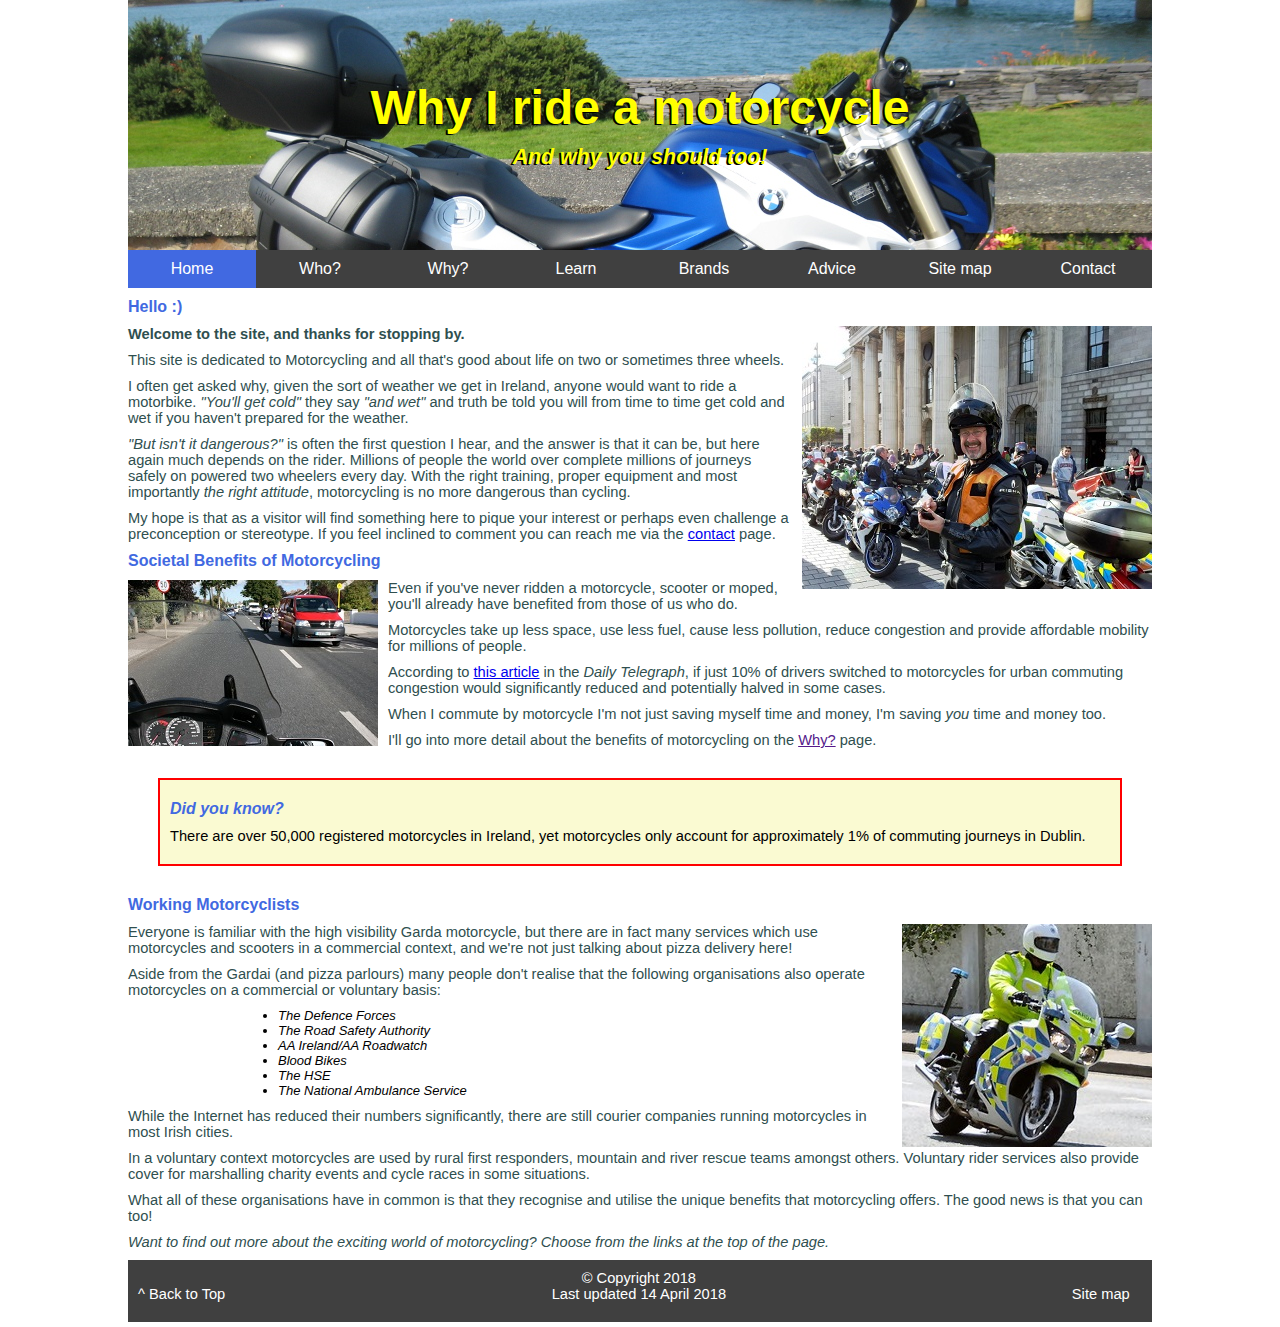
<file: index.html>
<!-- 
	B00107907 Declan McGuire
	Web Development 1
	CA2 Assignment - Website Project
	March/April 2018
-->

<!DOCTYPE html>
<html lang="en">
	<head>
		<meta charset="utf-8">
		<title>Home Page</title>
		<link href="css/stylesheet.css" rel="stylesheet">
	</head>

	<body id="top">  <!-- id as target for internal link from footer -->

		<header>
			<h1>Why I ride a motorcycle</h1>
			<h2>And why you should too!</h2>
		</header>
		
		<!-- ~~~~~~~~~~~~~~~~~~~~~~ Navigation Block - Common to all pages ~~~~~~~~~~~~~~~~~~~~~~ -->
		<nav>
			<ul>
				<li><a href="index.html" class="currentpage">Home</a></li>
				<li><a href="who.html">Who?</a></li>
				<li><a href="why.html">Why?</a></li>
				<li><a href="learn.html">Learn</a></li>
				<li><a href="brands.html">Brands</a></li>
				<li><a href="advice.html">Advice</a></li>
				<li><a href="sitemap.html">Site map</a></li>
				<li><a href="contact.html">Contact</a></li>
			</ul>
		</nav>

		<!-- ~~~~~~~~~~~~~~~~~~~~~~ Page Content ~~~~~~~~~~~~~~~~~~~~~~ -->

		<section>
			<h2>Hello :)</h2>
			<img src="images/home_biker.jpg" alt="smiling motorcyclist" id="s1home">
			<p><strong>Welcome to the site, and thanks for stopping by.</strong></p>
			<p>This site is dedicated to Motorcycling and all that's good about life on two or sometimes three wheels.</p>
			<p>I often get asked why, given the sort of weather we get in Ireland, anyone would want to ride a motorbike. <em>&quot;You'll get cold&quot;</em> they say <em>&quot;and wet&quot;</em> and truth be told you will from time to time get cold and wet if you haven't prepared for the weather.</p>
			<p><em>&quot;But isn't it dangerous?&quot;</em> is often the first question I hear, and the answer is that it can be, but here again much depends on the rider. Millions of people the world over complete millions of journeys safely on powered two wheelers every day. With the right training, proper equipment and most importantly <em>the right attitude</em>, motorcycling is no more dangerous than cycling.</p>
			<p>My hope is that as a visitor will find something here to pique your interest or perhaps even challenge a preconception or stereotype. If you feel inclined to comment you can reach me via the <a href="contact.html">contact</a> page.</p>
		</section>

		<section>
			<h2>Societal Benefits of Motorcycling</h2>
			<img src="images/home_onboard.jpg" alt="commuter motorcyclist" id="s2home">
			<p>Even if you've never ridden a motorcycle, scooter or moped, you'll already have benefited from those of us who do.</p>
			<p>Motorcycles take up less space, use less fuel, cause less pollution, reduce congestion and provide affordable mobility for millions of people.</p>
			<p>According to <a href="https://www.telegraph.co.uk/motoring/motorbikes/9272532/Why-commuting-by-motorcycle-is-good-for-everyone.html" target="_blank">this article</a> in the <em>Daily Telegraph</em>, if just 10% of drivers switched to motorcycles for urban commuting congestion would significantly reduced and potentially halved in some cases.</p>
			<p>When I commute by motorcycle I'm not just saving myself time and money, I'm saving <em>you</em> time and money too.</p>
			<p>I'll go into more detail about the benefits of motorcycling on the <a href="">Why?</a> page.</p>
		</section>

		<aside class="didyouknow">
			<h2>Did you know?</h2>
			<p>There are over 50,000 registered motorcycles in Ireland, yet motorcycles only account for approximately 1% of commuting journeys in Dublin.</p>
		</aside>

		<section>
			<h2>Working Motorcyclists</h2>
			<img src="images/home_garda.jpg" alt="garda motorcyclist" id="s3home">
			<p>Everyone is familiar with the high visibility Garda motorcycle, but there are in fact many services which use motorcycles and scooters in a commercial context, and we're not just talking about pizza delivery here!</p>
			<p>Aside from the Gardai (and pizza parlours) many people don't realise that the following organisations also operate motorcycles on a commercial or voluntary basis:</p>
			<ul id="s3homeul">
				<li>The Defence Forces</li>
				<li>The Road Safety Authority</li>
				<li>AA Ireland/AA Roadwatch</li>
				<li>Blood Bikes</li>
				<li>The HSE</li>
				<li>The National Ambulance Service</li>
			</ul>
			<p>While the Internet has reduced their numbers significantly, there are still courier companies running motorcycles in most Irish cities.</p>
			<p>In a voluntary context motorcycles are used by rural first responders, mountain and river rescue teams amongst others. Voluntary rider services also provide cover for marshalling charity events and cycle races in some situations.</p>
			<p>What all of these organisations have in common is that they recognise and utilise the unique benefits that motorcycling offers. The good news is that you can too!</p>
			<p><em>Want to find out more about the exciting world of motorcycling? Choose from the links at the top of the page.</em></p>
		</section>

	<!-- ~~~~~~~~~~~~~~~~~~~~~~ Footer Block - Common to all pages ~~~~~~~~~~~~~~~~~~~~~~ -->
		<footer>
			<div class="footerleft">
				<p><a href="#top">^ Back to Top</a></p>
			</div>
			
			<div class="footermiddle">
				<p>&copy; Copyright 2018<br>
				Last updated 14 April 2018</p>
			</div>
			
			<div class="footerright">
				<p><a href="sitemap.html">Site map</a></p>
			</div>
		</footer>

	</body>
</html>
</file>
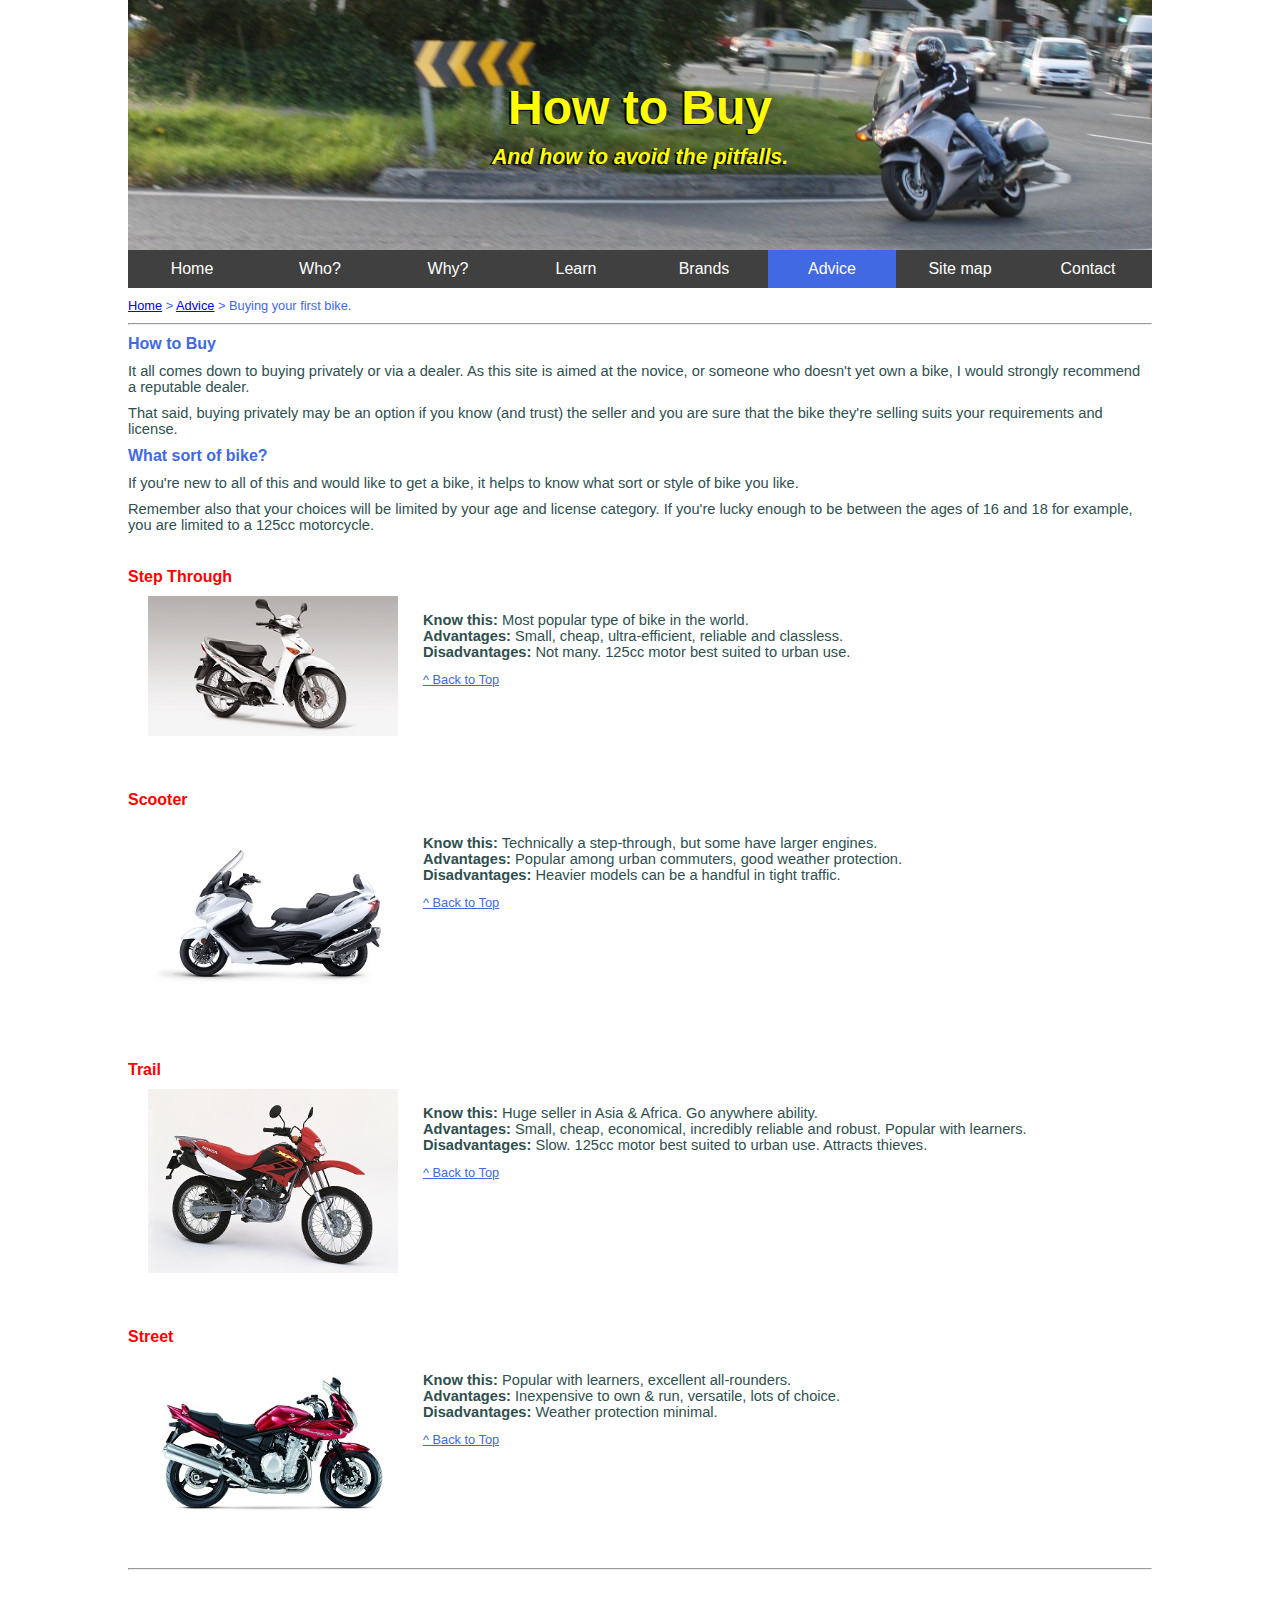
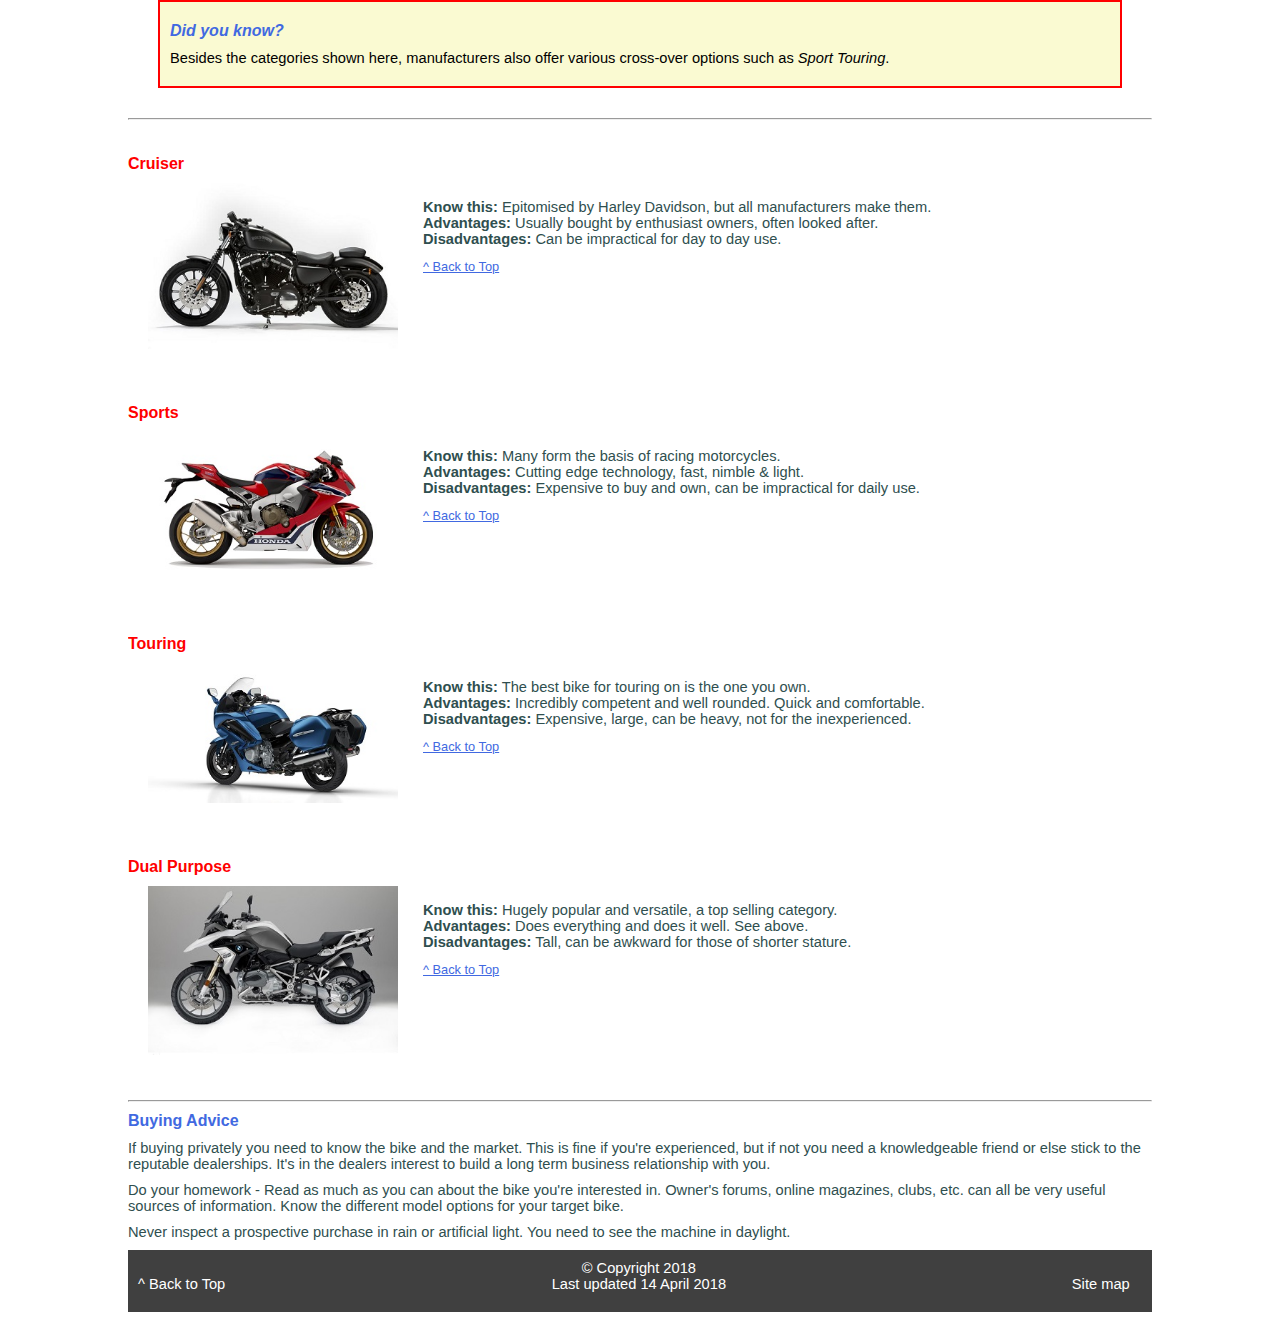
<file: advice-buying.html>
<!-- 
	B00107907 Declan McGuire
	Web Development 1
	CA2 Assignment - Website Project
	March/April 2018
-->

<!DOCTYPE html>
<html lang="en">
	<head>
		<meta charset="utf-8">
		<title>Buy the right bike</title>
		<link href="css/stylesheet.css" rel="stylesheet">
	</head>

	<body id="top">  <!-- id as target for internal link from footer -->

		<header class="contact">
			<h1>How to Buy</h1>
			<h2>And how to avoid the pitfalls.</h2>
		</header>
		
		<!-- ~~~~~~~~~~~~~~~~~~~~~~ Navigation Block - Common to all pages ~~~~~~~~~~~~~~~~~~~~~~ -->
		<nav>
			<ul>
				<li><a href="index.html">Home</a></li>
				<li><a href="who.html">Who?</a></li>
				<li><a href="why.html">Why?</a></li>
				<li><a href="learn.html">Learn</a></li>
				<li><a href="brands.html">Brands</a></li>
				<li><a href="advice.html" class="currentpage">Advice</a></li>
				<li><a href="sitemap.html">Site map</a></li>
				<li><a href="contact.html">Contact</a></li>
			</ul>
		</nav>

		<!-- ~~~~~~~~~~~~~~~~~~~~~~ Page Content ~~~~~~~~~~~~~~~~~~~~~~ -->

		<div class="breadcrumb">
			<p><a href="index.html">Home</a> > <a href="advice.html">Advice</a> > Buying your first bike.</p>
			<hr>
		</div>

		<section>
			<h2>How to Buy</h2>
			<p>It all comes down to buying privately or via a dealer. As this site is aimed at the novice, or someone who doesn't yet own a bike, I would strongly recommend a reputable dealer.</p>
			<p>That said, buying privately may be an option if you know (and trust) the seller and you are sure that the bike they're selling suits your requirements and license.</p>
		</section>

		<section>
			<h2>What sort of bike?</h2>
			<p>If you're new to all of this and would like to get a bike, it helps to know what sort or style of bike you like.</p>
			<p>Remember also that your choices will be limited by your age and license category. If you're lucky enough to be between the ages of 16 and 18 for example, you are limited to a 125cc motorcycle.</p>
		</section>


			<!-- Eight bike type divs, each containing relevant image and text -->

			<div class="bikediv">
				<h2>Step Through</h2>
				<p>
				<img class="bikeimg" src="images/stepthrough.jpg" alt="picture of step through motorcycle"><br>
				<strong>Know this:</strong> Most popular type of bike in the world.<br>
				<strong>Advantages:</strong> Small, cheap, ultra-efficient, reliable and classless.<br>
				<strong>Disadvantages:</strong> Not many. 125cc motor best suited to urban use. <br>
				</p>
				<a href="#top">^ Back to Top</a>
			</div>

			<div class="bikediv">
				<h2>Scooter</h2>
				<p>
				<img class="bikeimg" src="images/scooter.jpg" alt="picture scooter motorcycle"><br>
				<strong>Know this:</strong> Technically a step-through, but some have larger engines.<br>
				<strong>Advantages:</strong> Popular among urban commuters, good weather protection.<br>
				<strong>Disadvantages:</strong> Heavier models can be a handful in tight traffic.<br>
				</p>
				<a href="#top">^ Back to Top</a>
			</div>

			<div class="bikediv">
				<h2>Trail</h2>
				<p>
				<img class="bikeimg" src="images/trailbike.jpg" alt="picture of trail motorcycle"><br>
				<strong>Know this:</strong> Huge seller in Asia &amp; Africa. Go anywhere ability.<br>
				<strong>Advantages:</strong> Small, cheap, economical, incredibly reliable and robust. Popular with learners.<br>
				<strong>Disadvantages:</strong> Slow. 125cc motor best suited to urban use. Attracts thieves. <br>
				</p>
				<a href="#top">^ Back to Top</a>
			</div>

			<div class="bikediv">
				<h2>Street</h2>
				<p>
				<img class="bikeimg" src="images/streetbike.jpg" alt="picture of street motorcycle"><br>
				<strong>Know this:</strong> Popular with learners, excellent all-rounders.<br>
				<strong>Advantages:</strong> Inexpensive to own &amp; run, versatile, lots of choice.<br>
				<strong>Disadvantages:</strong> Weather protection minimal.<br>
				</p>
				<a href="#top">^ Back to Top</a>
			</div>

			<hr>
			<aside class="didyouknow">
				<h2>Did you know?</h2>
				<p>Besides the categories shown here, manufacturers also offer various cross-over options such as <em>Sport Touring</em>.</p>
			</aside>
			<hr>			

			<div class="bikediv">
				<h2>Cruiser</h2>
				<p>
				<img class="bikeimg" src="images/cruiser.jpg" alt="picture of cruiser motorcycle"><br>
				<strong>Know this:</strong> Epitomised by Harley Davidson, but all manufacturers make them.<br>
				<strong>Advantages:</strong> Usually bought by enthusiast owners, often looked after.<br>
				<strong>Disadvantages:</strong> Can be impractical for day to day use.<br>
				</p>
				<a href="#top">^ Back to Top</a>
			</div>

			<div class="bikediv">
				<h2>Sports</h2>
				<p>
				<img class="bikeimg" src="images/sportsbike.jpg" alt="picture of sports motorcycle"><br>
				<strong>Know this:</strong> Many form the basis of racing motorcycles.<br>
				<strong>Advantages:</strong> Cutting edge technology, fast, nimble &amp; light.<br>
				<strong>Disadvantages:</strong> Expensive to buy and own, can be impractical for daily use.<br>
				</p>
				<a href="#top">^ Back to Top</a>
			</div>

			<div class="bikediv">
				<h2>Touring</h2>
				<p>
				<img class="bikeimg" src="images/touring.jpg" alt="picture touring motorcycle"><br>
				<strong>Know this:</strong> The best bike for touring on is the one you own.<br>
				<strong>Advantages:</strong> Incredibly competent and well rounded. Quick and comfortable.<br>
				<strong>Disadvantages:</strong> Expensive, large, can be heavy, not for the inexperienced.<br>
				</p>
				<a href="#top">^ Back to Top</a>
			</div>

			<div class="bikediv">
				<h2>Dual Purpose</h2>
				<p>
				<img class="bikeimg" src="images/dualpurpose.jpg" alt="picture of dual purpose motorcycle"><br>
				<strong>Know this:</strong> Hugely popular and versatile, a top selling category.<br>
				<strong>Advantages:</strong> Does everything and does it well. See above.<br>
				<strong>Disadvantages:</strong> Tall, can be awkward for those of shorter stature.<br>
				</p>
				<a href="#top">^ Back to Top</a>
			</div>

		<hr>
		<section>
			<h2>Buying Advice</h2>
			<p>If buying privately you need to know the bike and the market. This is fine if you're experienced, but if not you need a knowledgeable friend or else stick to the reputable dealerships. It's in the dealers interest to build a long term business relationship with you.</p>
			<p>Do your homework - Read as much as you can about the bike you're interested in. Owner's forums, online magazines, clubs, etc. can all be very useful sources of information. Know the different model options for your target bike.</p>
			<p>Never inspect a prospective purchase in rain or artificial light. You need to see the machine in daylight.</p>
		</section>		

	<!-- ~~~~~~~~~~~~~~~~~~~~~~ Footer Block - Common to all pages ~~~~~~~~~~~~~~~~~~~~~~ -->
		<footer>
			<div class="footerleft">
				<p><a href="#top">^ Back to Top</a></p>
			</div>
			
			<div class="footermiddle">
				<p>&copy; Copyright 2018<br>
				Last updated 14 April 2018</p>
			</div>
			
			<div class="footerright">
				<p><a href="sitemap.html">Site map</a></p>
			</div>
		</footer>

	</body>
</html>
</file>
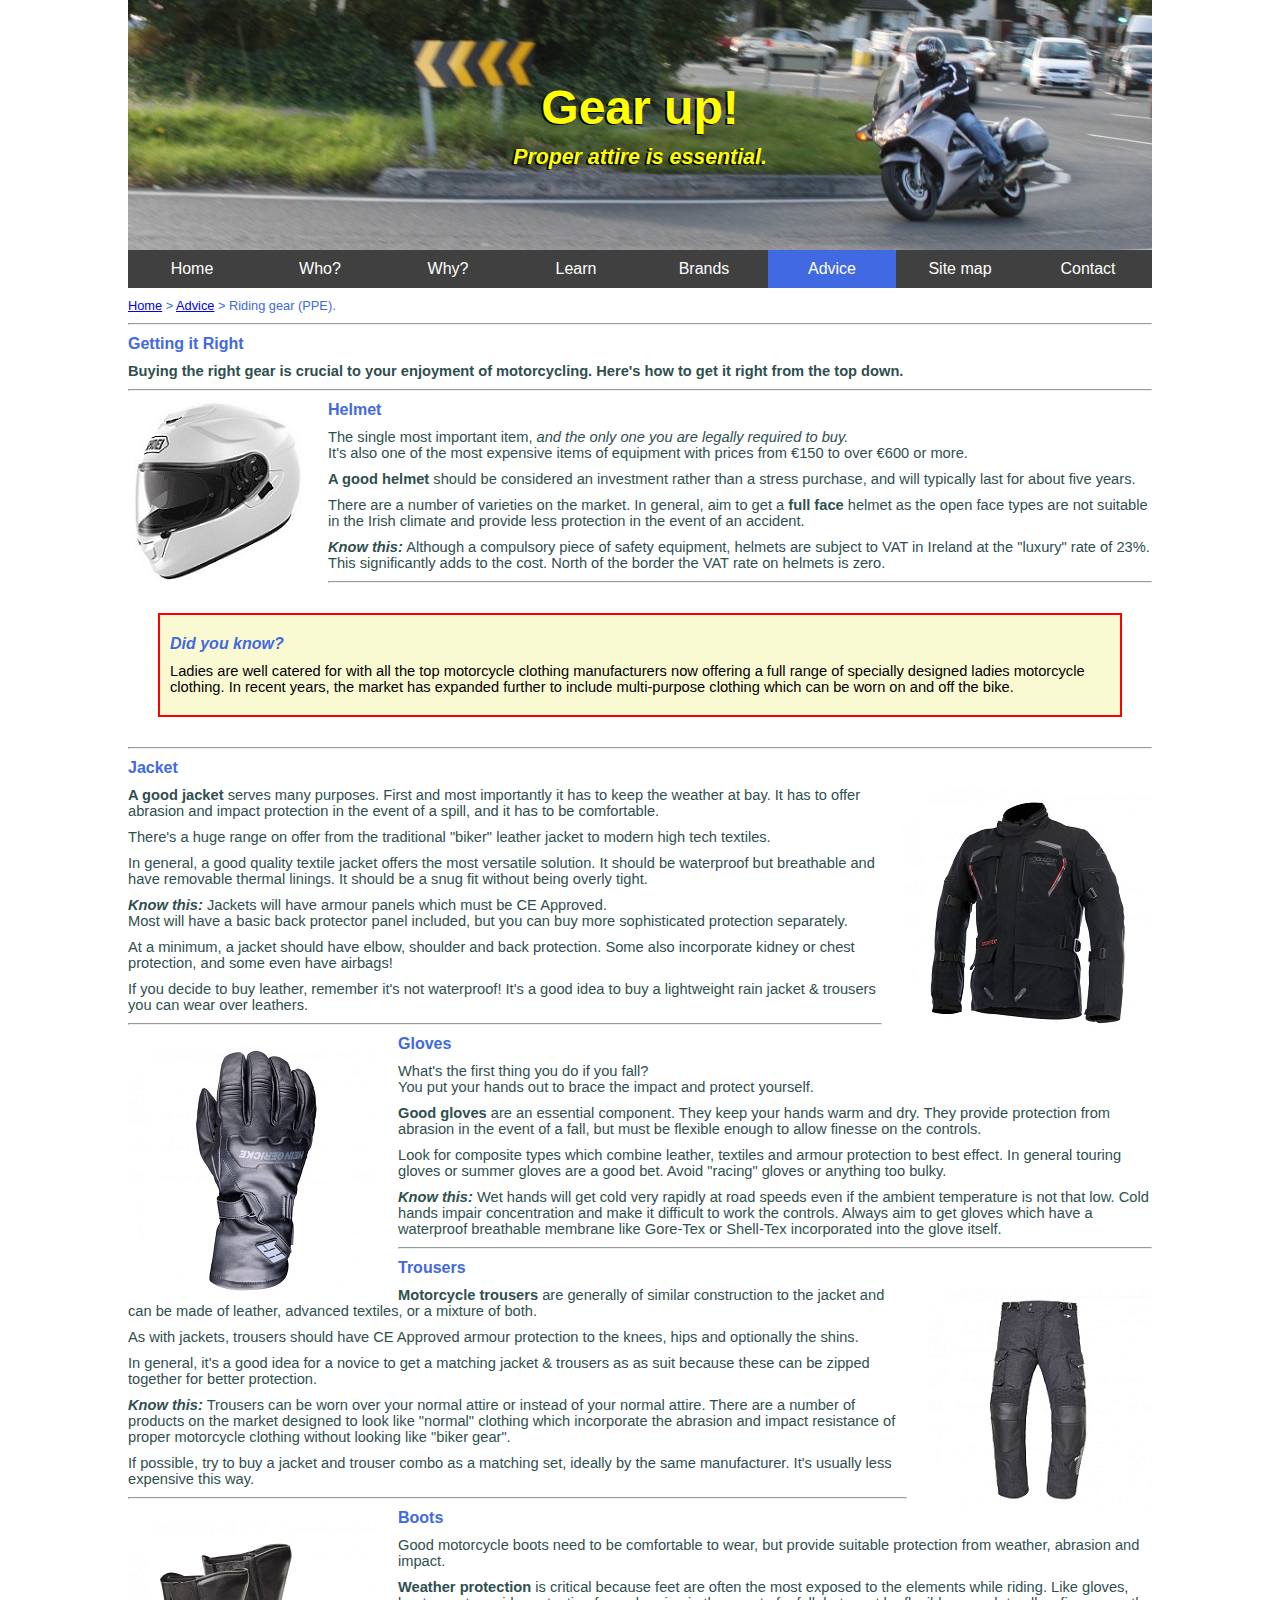
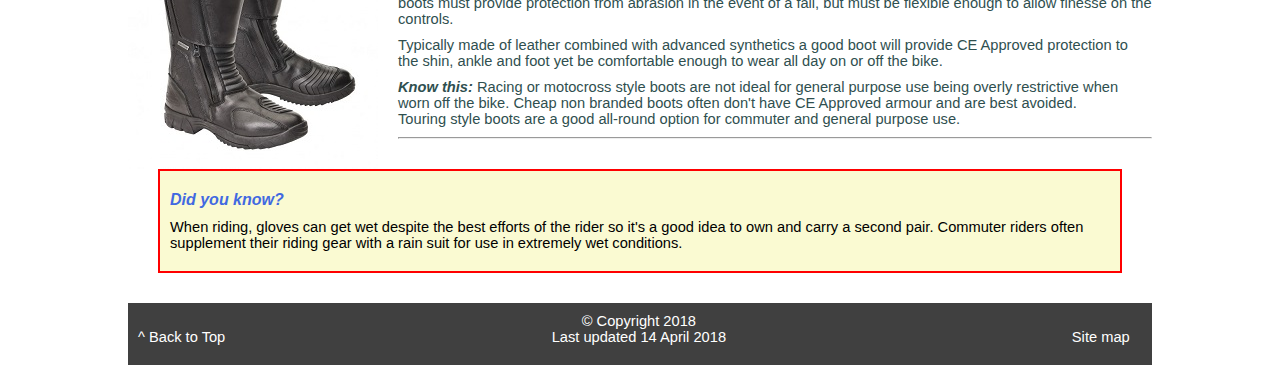
<file: advice-gear.html>
<!-- 
	B00107907 Declan McGuire
	Web Development 1
	CA2 Assignment - Website Project
	March/April 2018
-->

<!DOCTYPE html>
<html lang="en">
	<head>
		<meta charset="utf-8">
		<title>Gear up!</title>
		<link href="css/stylesheet.css" rel="stylesheet">
	</head>

	<body id="top">  <!-- id as target for internal link from footer -->

		<header class="contact">
			<h1>Gear up!</h1>
			<h2>Proper attire is essential.</h2>
		</header>
		
		<!-- ~~~~~~~~~~~~~~~~~~~~~~ Navigation Block - Common to all pages ~~~~~~~~~~~~~~~~~~~~~~ -->
		<nav>
			<ul>
				<li><a href="index.html">Home</a></li>
				<li><a href="who.html">Who?</a></li>
				<li><a href="why.html">Why?</a></li>
				<li><a href="learn.html">Learn</a></li>
				<li><a href="brands.html">Brands</a></li>
				<li><a href="advice.html" class="currentpage">Advice</a></li>
				<li><a href="sitemap.html">Site map</a></li>
				<li><a href="contact.html">Contact</a></li>
			</ul>
		</nav>

		<!-- ~~~~~~~~~~~~~~~~~~~~~~ Page Content ~~~~~~~~~~~~~~~~~~~~~~ -->

		<div class="breadcrumb">
			<p><a href="index.html">Home</a> > <a href="advice.html">Advice</a> > Riding gear (PPE).</p>
			<hr>
		</div>


		<section>
			<h2>Getting it Right</h2>
			<p><strong>Buying the right gear is crucial to your enjoyment of motorcycling. Here's how to get it right from the top down.</strong></p>
			<hr>
			<img src="images/helmet.jpg" alt="motorcycle helmet image" class="gear_left_img">
			<h2>Helmet</h2>
			<p>The single most important item, <em>and the only one you are legally required to buy.</em><br>
			It's also one of the most expensive items of equipment with prices from &euro;150 to over &euro;600 or more.</p>
			<p><strong>A good helmet</strong> should be considered an investment rather than a stress purchase, and will typically last for about five years.</p>
			<p>There are a number of varieties on the market. In general, aim to get a <strong>full face</strong> helmet as the open face types are not suitable in the Irish climate and provide less protection in the event of an accident.</p>
			<p><strong><em>Know this:</em></strong> Although a compulsory piece of safety equipment, helmets are subject to VAT in Ireland at the "luxury" rate of 23%. This significantly adds to the cost. North of the border the VAT rate on helmets is zero.</p>
			<hr>
		</section>


		<aside class="didyouknow">
			<h2>Did you know?</h2>
			<p>Ladies are well catered for with all the top motorcycle clothing manufacturers now offering a full range of specially designed ladies motorcycle clothing. In recent years, the market has expanded further to include multi-purpose clothing which can be worn on and off the bike.</p>
		</aside>
		<hr>

		<section>
			<h2>Jacket</h2>
			<img src="images/jacket.jpg" alt="motorcycle jacket image" class="gear_right_img">
			<p><strong>A good jacket</strong> serves many purposes. First and most importantly it has to keep the weather at bay. It has to offer abrasion and impact protection in the event of a spill, and it has to be comfortable.</p>
			<p>There's a huge range on offer from the traditional "biker" leather jacket to modern high tech textiles.</p>
			<p>In general, a good quality textile jacket offers the most versatile solution. It should be waterproof but breathable and have removable thermal linings. It should be a snug fit without being overly tight.</p>
			<p><strong><em>Know this:</em></strong> Jackets will have armour panels which must be CE Approved.<br> Most will have a basic back protector panel included, but you can buy more sophisticated protection separately.</p>
			<p>At a minimum, a jacket should have elbow, shoulder and back protection. Some also incorporate kidney or chest protection, and some even have airbags!</p>
			<p>If you decide to buy leather, remember it's not waterproof! It's a good idea to buy a lightweight rain jacket &amp; trousers you can wear over leathers.</p>
			<hr>
		</section>

		<section>
			<img src="images/glove.jpg" alt="motorcycle glove image" class="gear_left_img">
			<h2>Gloves</h2>
			<p>What's the first thing you do if you fall?<br>
			You put your hands out to brace the impact and protect yourself.</p>
			<p><strong>Good gloves</strong> are an essential component. They keep your hands warm and dry. They provide protection from abrasion in the event of a fall, but must be flexible enough to allow finesse on the controls.</p>
			<p>Look for composite types which combine leather, textiles and armour protection to best effect. In general touring gloves or summer gloves are a good bet. Avoid "racing" gloves or anything too bulky.</p>
			<p><strong><em>Know this:</em></strong> Wet hands will get cold very rapidly at road speeds even if the ambient temperature is not that low. Cold hands impair concentration and make it difficult to work the controls. Always aim to get gloves which have a waterproof breathable membrane like Gore-Tex or Shell-Tex incorporated into the glove itself.</p>
			<hr>
		</section>

		<section>
			<h2>Trousers</h2>
			<img src="images/trousers.jpg" alt="motorcycle trouser image" class="gear_right_img">
			<p><strong>Motorcycle trousers</strong> are generally of similar construction to the jacket and can be made of leather, advanced textiles, or a mixture of both.</p>
			<p>As with jackets, trousers should have CE Approved armour protection to the knees, hips and optionally the shins.</p>
			<p>In general, it's a good idea for a novice to get a matching jacket &amp; trousers as as suit because these can be zipped together for better protection.</p>
			<p><strong><em>Know this:</em></strong> Trousers can be worn over your normal attire or instead of your normal attire. There are a number of products on the market designed to look like "normal" clothing which incorporate the abrasion and impact resistance of proper motorcycle clothing without looking like "biker gear".</p>
			<p>If possible, try to buy a jacket and trouser combo as a matching set, ideally by the same manufacturer. It's usually less expensive this way.</p>
			<hr>
		</section>

		<section>
			<img src="images/boots.jpg" alt="motorcycle boots image" class="gear_left_img">
			<h2>Boots</h2>
			<p>Good motorcycle boots need to be comfortable to wear, but provide suitable protection from weather, abrasion and impact.</p>
			<p><strong>Weather protection</strong> is critical because feet are often the most exposed to the elements while riding. Like gloves, boots must provide protection from abrasion in the event of a fall, but must be flexible enough to allow finesse on the controls.</p>
			<p>Typically made of leather combined with advanced synthetics a good boot will provide CE Approved protection to the shin, ankle and foot yet be comfortable enough to wear all day on or off the bike.</p>
			<p><strong><em>Know this:</em></strong> Racing or motocross style boots are not ideal for general purpose use being overly restrictive when worn off the bike. Cheap non branded boots often don't have CE Approved armour and are best avoided.<br>Touring style boots are a good all-round option for commuter and general purpose use.</p>
			<hr>
		</section>

		<aside class="didyouknow">
			<h2>Did you know?</h2>
			<p>When riding, gloves can get wet despite the best efforts of the rider so it's a good idea to own and carry a second pair. Commuter riders often supplement their riding gear with a rain suit for use in extremely wet conditions.</p>
		</aside>



	<!-- ~~~~~~~~~~~~~~~~~~~~~~ Footer Block - Common to all pages ~~~~~~~~~~~~~~~~~~~~~~ -->
		<footer>
			<div class="footerleft">
				<p><a href="#top">^ Back to Top</a></p>
			</div>
			
			<div class="footermiddle">
				<p>&copy; Copyright 2018<br>
				Last updated 14 April 2018</p>
			</div>
			
			<div class="footerright">
				<p><a href="sitemap.html">Site map</a></p>
			</div>
		</footer>

	</body>
</html>
</file>
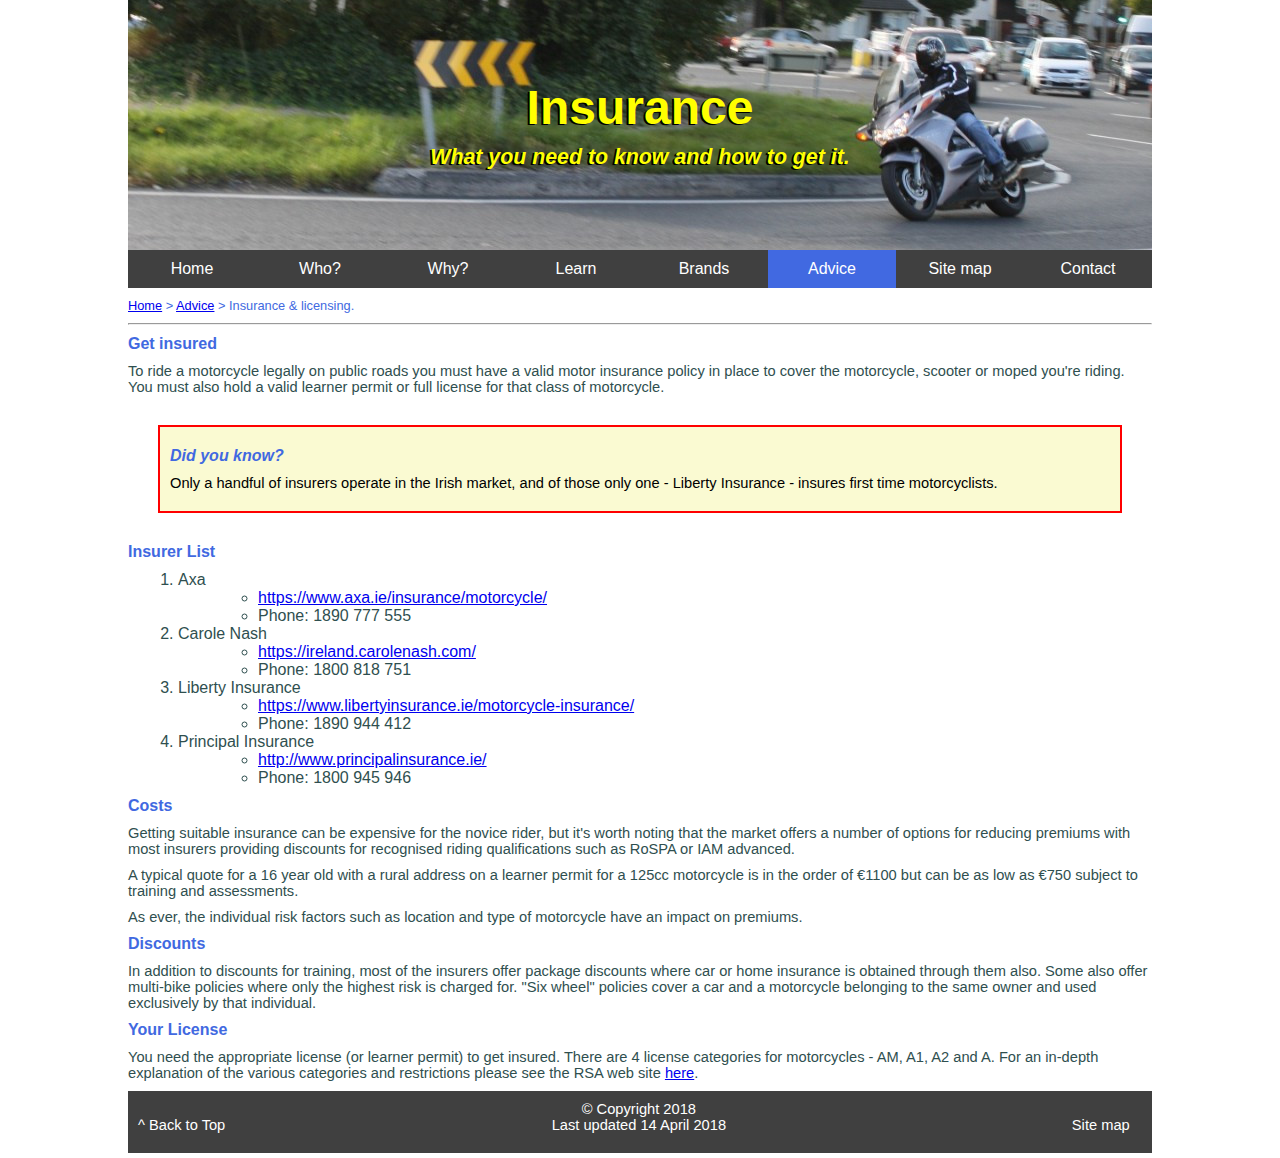
<file: advice-insurance.html>
<!-- 
	B00107907 Declan McGuire
	Web Development 1
	CA2 Assignment - Website Project
	March/April 2018
-->

<!DOCTYPE html>
<html lang="en">
	<head>
		<meta charset="utf-8">
		<title>Insure it</title>
		<link href="css/stylesheet.css" rel="stylesheet">
	</head>

	<body id="top">  <!-- id as target for internal link from footer -->

		<header class="contact">
			<h1>Insurance</h1>
			<h2>What you need to know and how to get it.</h2>
		</header>
		
		<!-- ~~~~~~~~~~~~~~~~~~~~~~ Navigation Block - Common to all pages ~~~~~~~~~~~~~~~~~~~~~~ -->
		<nav>
			<ul>
				<li><a href="index.html">Home</a></li>
				<li><a href="who.html">Who?</a></li>
				<li><a href="why.html">Why?</a></li>
				<li><a href="learn.html">Learn</a></li>
				<li><a href="brands.html">Brands</a></li>
				<li><a href="advice.html" class="currentpage">Advice</a></li>
				<li><a href="sitemap.html">Site map</a></li>
				<li><a href="contact.html">Contact</a></li>
			</ul>
		</nav>

		<!-- ~~~~~~~~~~~~~~~~~~~~~~ Page Content ~~~~~~~~~~~~~~~~~~~~~~ -->

		<div class="breadcrumb">
			<p><a href="index.html">Home</a> > <a href="advice.html">Advice</a> > Insurance &amp; licensing.</p>
			<hr>
		</div>
		
		<section>
			<h2>Get insured</h2>
			<p>To ride a motorcycle legally on public roads you must have a valid motor insurance policy in place to cover the motorcycle, scooter or moped you're riding. You must also hold a valid learner permit or full license for that class of motorcycle.</p>
		</section>

		<aside class="didyouknow">
			<h2>Did you know?</h2>
			<p>Only a handful of insurers operate in the Irish market, and of those only one - Liberty Insurance - insures first time motorcyclists.</p>
		</aside>		

		<section>
			<h2>Insurer List</h2>
			<div class="insurancelist">
				<ol>
					<li>Axa 
						<ul>
							<li><a href="https://www.axa.ie/insurance/motorcycle/" target="_blank">https://www.axa.ie/insurance/motorcycle/</a></li>
							<li>Phone: 1890 777 555</li>
						</ul>
					</li>
					<li>
						Carole Nash
						<ul>
							<li><a href="https://ireland.carolenash.com/" target="_blank">https://ireland.carolenash.com/</a></li>
							<li>Phone: 1800 818 751</li>
						</ul>
					</li>
					<li>Liberty Insurance
						<ul>
							<li><a href="https://www.libertyinsurance.ie/motorcycle-insurance/" target="_blank">https://www.libertyinsurance.ie/motorcycle-insurance/</a></li>
							<li>Phone: 1890 944 412</li>
						</ul>
					</li>
					<li>Principal Insurance
						<ul>
							<li><a href="http://www.principalinsurance.ie/" target="_blank">http://www.principalinsurance.ie/</a></li>
							<li>Phone: 1800 945 946</li>
						</ul>
					</li>
				</ol>
			</div>
		</section>

		<section>
			<h2>Costs</h2>
			<p>Getting suitable insurance can be expensive for the novice rider, but it's worth noting that the market offers a number of options for reducing premiums with most insurers providing discounts for recognised riding qualifications such as RoSPA or IAM advanced.</p>
			<p>A typical quote for a 16 year old with a rural address on a learner permit for a 125cc motorcycle is in the order of &euro;1100 but can be as low as &euro;750 subject to training and assessments.</p>
			<p>As ever, the individual risk factors such as location and type of motorcycle have an impact on premiums.</p>
		</section>

		<section>
			<h2>Discounts</h2>
			<p>In addition to discounts for training, most of the insurers offer package discounts where car or home insurance is obtained through them also. Some also offer multi-bike policies where only the highest risk is charged for. "Six wheel" policies cover a car and a motorcycle belonging to the same owner and used exclusively by that individual.</p>
		</section>
		
		<section>
			<h2>Your License</h2>
			<p>You need the appropriate license (or learner permit) to get insured. There are 4 license categories for motorcycles - AM, A1, A2 and A. For an in-depth explanation of the various categories and restrictions please see the RSA web site <a href="http://www.rsa.ie/en/RSA/Learner-Drivers/Motorcyclists/" target="_blank">here</a>.</p>
		</section>


	<!-- ~~~~~~~~~~~~~~~~~~~~~~ Footer Block - Common to all pages ~~~~~~~~~~~~~~~~~~~~~~ -->
		<footer>
			<div class="footerleft">
				<p><a href="#top">^ Back to Top</a></p>
			</div>
			
			<div class="footermiddle">
				<p>&copy; Copyright 2018<br>
				Last updated 14 April 2018</p>
			</div>
			
			<div class="footerright">
				<p><a href="sitemap.html">Site map</a></p>
			</div>
		</footer>

	</body>
</html>
</file>
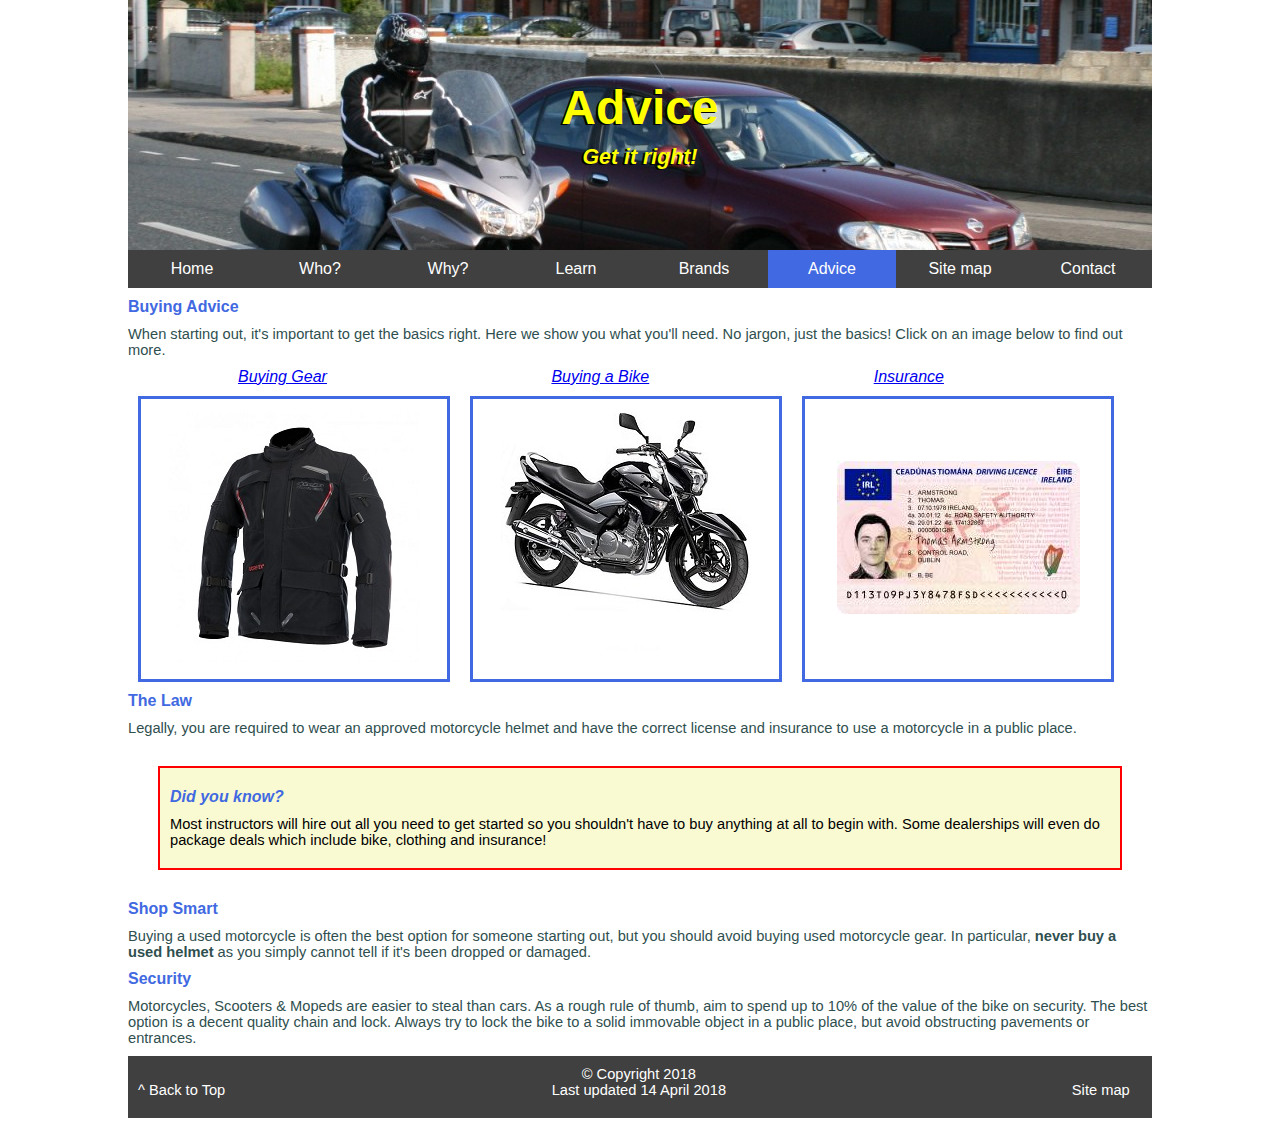
<file: advice.html>
<!-- 
	B00107907 Declan McGuire
	Web Development 1
	CA2 Assignment - Website Project
	March/April 2018
-->

<!DOCTYPE html>
<html lang="en">
	<head>
		<meta charset="utf-8">
		<title>Advice</title>
		<link href="css/stylesheet.css" rel="stylesheet">
	</head>

	<body id="top">  <!-- id as target for internal link from footer -->

		<header class="advice">
			<h1>Advice</h1>
			<h2>Get it right!</h2>
		</header>
		
		<!-- ~~~~~~~~~~~~~~~~~~~~~~ Navigation Block - Common to all pages ~~~~~~~~~~~~~~~~~~~~~~ -->
		<nav>
			<ul>
				<li><a href="index.html">Home</a></li>
				<li><a href="who.html">Who?</a></li>
				<li><a href="why.html">Why?</a></li>
				<li><a href="learn.html">Learn</a></li>
				<li><a href="brands.html">Brands</a></li>
				<li><a href="advice.html" class="currentpage">Advice</a></li>
				<li><a href="sitemap.html">Site map</a></li>
				<li><a href="contact.html">Contact</a></li>
			</ul>
		</nav>

		<!-- ~~~~~~~~~~~~~~~~~~~~~~ Page Content ~~~~~~~~~~~~~~~~~~~~~~ -->

		<section>
			<h2>Buying Advice</h2>
			<p>
			When starting out, it's important to get the basics right. Here we show you what you'll need. No jargon, just the basics! Click on an image below to find out more.
			</p>

			<div class="advicebox-title"><a href="advice-gear.html"><em>Buying Gear</em></a></div>
			<div class="advicebox-title"><a href="advice-buying.html"><em>Buying a Bike</em></a></div>
			<div class="advicebox-title"><a href="advice-insurance.html"><em>Insurance</em></a></div>

			<div class="advicebox"><a href="advice-gear.html"><img src="images/jacket.jpg" alt="Motorcycle Jacket image"></a></div>	
			<div class="advicebox"><a href="advice-buying.html"><img src="images/bike.jpg" alt="Motorcycle image"></a></div>
			<div class="advicebox"><a href="advice-insurance.html"><img src="images/licence.jpg" alt="license image"></a></div>
		</section>
				
		<section>
			<h2>The Law</h2>
			<p>Legally, you are required to wear an approved motorcycle helmet and have the correct license and insurance to use a motorcycle in a public place.</p>
		</section>
		
		<aside class="didyouknow">
			<h2>Did you know?</h2>
			<p>Most instructors will hire out all you need to get started so you shouldn't have to buy anything at all to begin with. Some dealerships will even do package deals which include bike, clothing and insurance!</p>
		</aside>

		<section>
			<h2>Shop Smart</h2>
			<p>Buying a used motorcycle is often the best option for someone starting out, but you should avoid buying used motorcycle gear. In particular, <strong>never buy a used helmet</strong> as you simply cannot tell if it's been dropped or damaged.</p>
		</section>

		<section>
			<h2>Security</h2>
			<p>Motorcycles, Scooters &amp; Mopeds are easier to steal than cars. As a rough rule of thumb, aim to spend up to 10% of the value of the bike on security. The best option is a decent quality chain and lock. Always try to lock the bike to a solid immovable object in a public place, but avoid obstructing pavements or entrances.</p>
		</section>
	<!-- ~~~~~~~~~~~~~~~~~~~~~~ Footer Block - Common to all pages ~~~~~~~~~~~~~~~~~~~~~~ -->
		<footer>
			<div class="footerleft">
				<p><a href="#top">^ Back to Top</a></p>
			</div>
			
			<div class="footermiddle">
				<p>&copy; Copyright 2018<br>
				Last updated 14 April 2018</p>
			</div>
			
			<div class="footerright">
				<p><a href="sitemap.html">Site map</a></p>
			</div>
		</footer>

	</body>
</html>
</file>
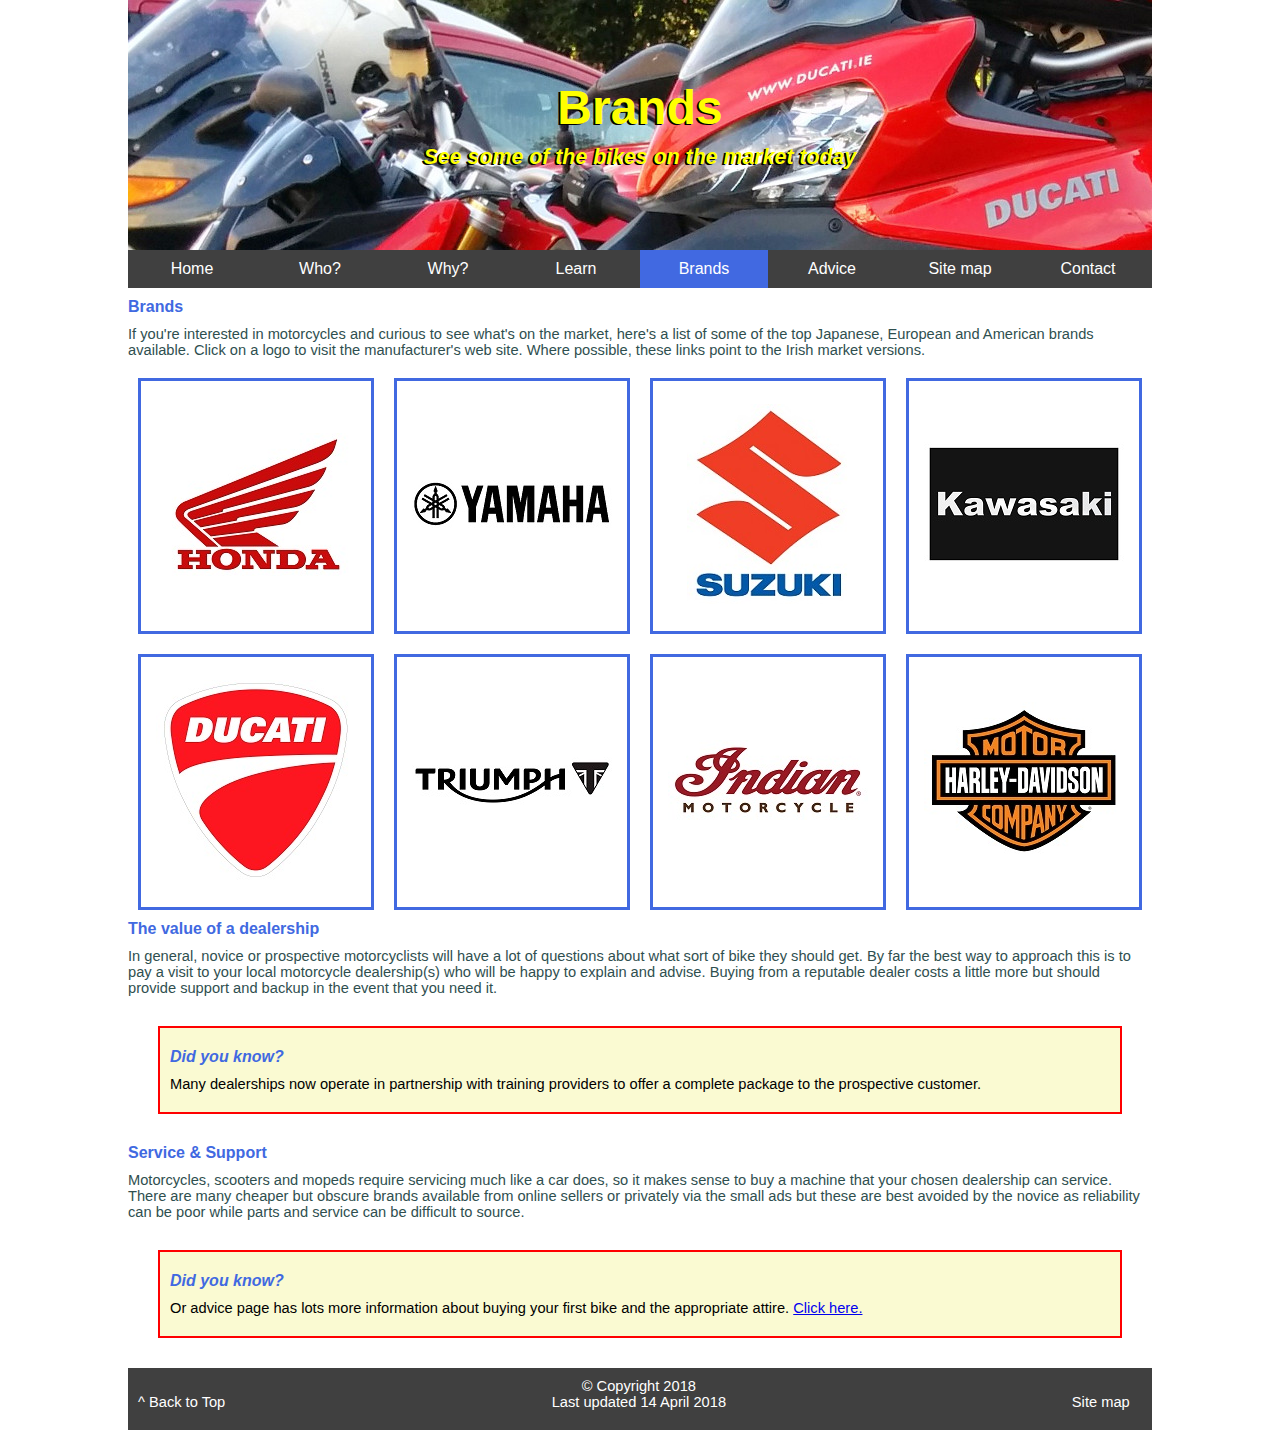
<file: brands.html>
<!-- 
	B00107907 Declan McGuire
	Web Development 1
	CA2 Assignment - Website Project
	March/April 2018
-->

<!DOCTYPE html>
<html lang="en">
	<head>
		<meta charset="utf-8">
		<title>Brands</title>
		<link href="css/stylesheet.css" rel="stylesheet">
	</head>

	<body id="top">  <!-- id as target for internal link from footer -->

		<header class="brands">
			<h1>Brands</h1>
			<h2>See some of the bikes on the market today</h2>
		</header>
		
		<!-- ~~~~~~~~~~~~~~~~~~~~~~ Navigation Block - Common to all pages ~~~~~~~~~~~~~~~~~~~~~~ -->
		<nav>
			<ul>
				<li><a href="index.html">Home</a></li>
				<li><a href="who.html">Who?</a></li>
				<li><a href="why.html">Why?</a></li>
				<li><a href="learn.html">Learn</a></li>
				<li><a href="brands.html" class="currentpage">Brands</a></li>
				<li><a href="advice.html">Advice</a></li>
				<li><a href="sitemap.html">Site map</a></li>
				<li><a href="contact.html">Contact</a></li>
			</ul>
		</nav>

		<!-- ~~~~~~~~~~~~~~~~~~~~~~ Page Content ~~~~~~~~~~~~~~~~~~~~~~ -->

		<section>
			<h2>Brands</h2>
			<p>If you're interested in motorcycles and curious to see what's on the market, here's a list of some of the top Japanese, European and American brands available. Click on a logo to visit the manufacturer's web site. Where possible, these links point to the Irish market versions.</p>
		</section>

		<div class="brandbox"><a href="http://www.hondaireland.ie/motorcycles" target="_blank"><img src="images/brand_logo_honda.jpg" alt="honda logo"></a></div>		
		<div class="brandbox"><a href="https://www.yamaha-motor.eu/ie/products/motorcycles/index.aspx#" target="_blank"><img src="images/brand_logo_yamaha.jpg" alt="yamaha logo"></a></div>
		<div class="brandbox"><a href="http://www.suzuki-ireland.ie/" target="_blank"><img src="images/brand_logo_suzuki.jpg" alt="suzuki logo"></a></div>
		<div class="brandbox"><a href="https://www.kawasaki.ie/" target="_blank"><img src="images/brand_logo_kawasaki.jpg" alt="kawasaki logo"></a></div>
		<div class="brandbox"><a href="http://www.ducati.ie/" target="_blank"><img src="images/brand_logo_ducati.jpg" alt="ducati logo"></a></div>
		<div class="brandbox"><a href="http://www.triumph.ie/" target="_blank"><img src="images/brand_logo_triumph.jpg" alt="triumph logo"></a></div>
		<div class="brandbox"><a href="http://www.indianmotorcycle.ie/family/" target="_blank"><img src="images/brand_logo_indian.jpg" alt="indian logo"></a></div>
		<div class="brandbox"><a href="https://www.harley-davidson.com/ie/en/index.html" target="_blank"><img src="images/brand_logo_harleyd.jpg" alt="harley davidson logo"></a></div>

		<section>
			<h2>The value of a dealership</h2>
			<p>In general, novice or prospective motorcyclists will have a lot of questions about what sort of bike they should get. By far the best way to approach this is to pay a visit to your local motorcycle dealership(s) who will be happy to explain and advise. Buying from a reputable dealer costs a little more but should provide support and backup in the event that you need it.</p>
		</section>

		<aside class="didyouknow">
			<h2>Did you know?</h2>
			<p>Many dealerships now operate in partnership with training providers to offer a complete package to the prospective customer.</p>
		</aside>

		<section>
			<h2>Service &amp; Support</h2>
			<p>Motorcycles, scooters and mopeds require servicing much like a car does, so it makes sense to buy a machine that your chosen dealership can service. There are many cheaper but obscure brands available from online sellers or privately via the small ads but these are best avoided by the novice as reliability can be poor while parts and service can be difficult to source.</p>
		</section>

		<aside class="didyouknow">
			<h2>Did you know?</h2>
			<p>Or advice page has lots more information about buying your first bike and the appropriate attire. <a href="advice.html">Click here.</a></p>
		</aside>

	<!-- ~~~~~~~~~~~~~~~~~~~~~~ Footer Block - Common to all pages ~~~~~~~~~~~~~~~~~~~~~~ -->
		<footer>
			<div class="footerleft">
				<p><a href="#top">^ Back to Top</a></p>
			</div>
			
			<div class="footermiddle">
				<p>&copy; Copyright 2018<br>
				Last updated 14 April 2018</p>
			</div>
			
			<div class="footerright">
				<p><a href="sitemap.html">Site map</a></p>
			</div>
		</footer>

	</body>
</html>
</file>
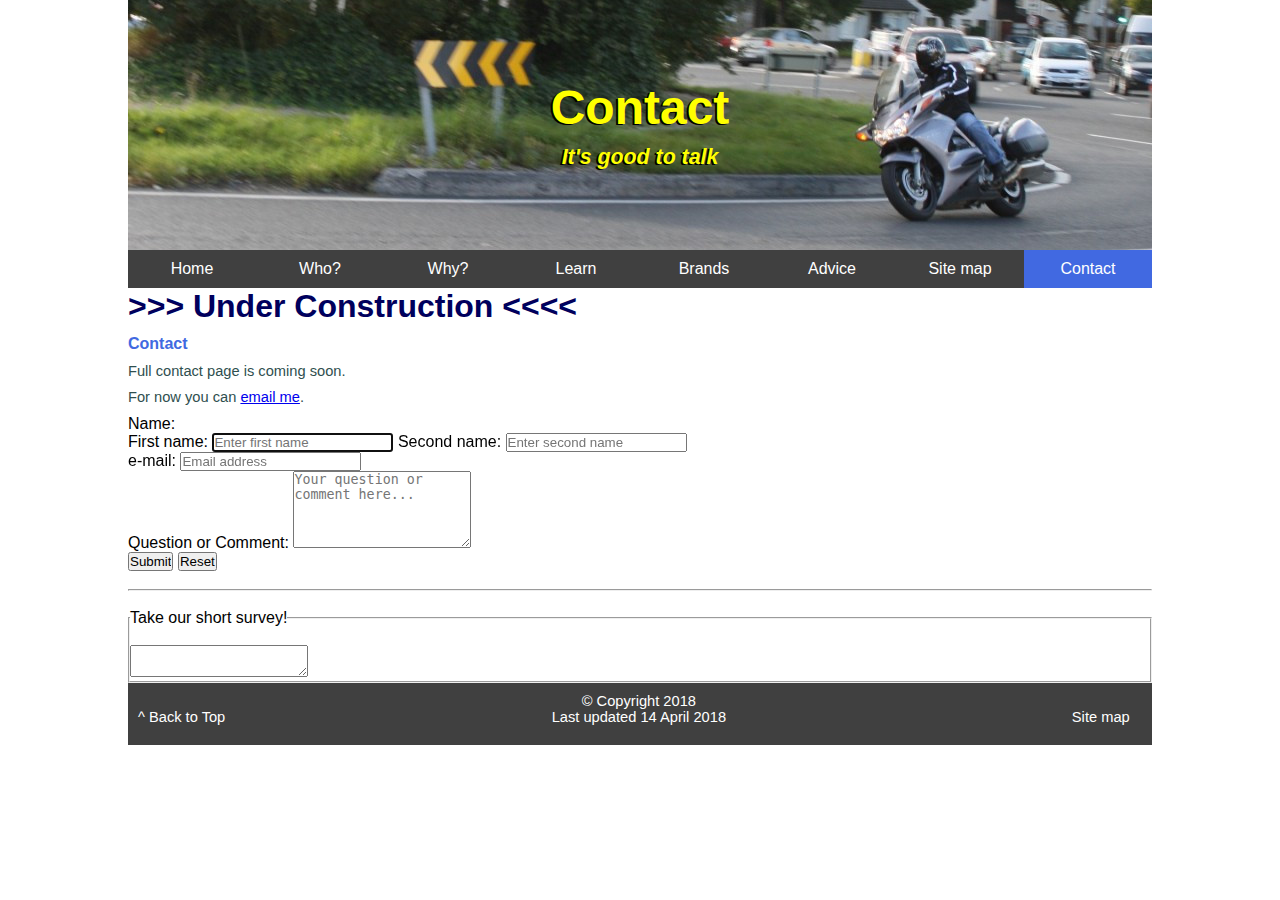
<file: contact.html>
<!-- 
	B00107907 Declan McGuire
	Web Development 1
	CA2 Assignment - Website Project
	March/April 2018
-->

<!DOCTYPE html>
<html lang="en">
	<head>
		<meta charset="utf-8">
		<title>Contact Page</title>
		<link href="css/stylesheet.css" rel="stylesheet">
	</head>

	<body id="top">  <!-- id as target for internal link from footer -->

		<header class="contact">
			<h1>Contact</h1>
			<h2>It's good to talk</h2>
		</header>
		
		<!-- ~~~~~~~~~~~~~~~~~~~~~~ Navigation Block - Common to all pages ~~~~~~~~~~~~~~~~~~~~~~ -->
		<nav>
			<ul>
				<li><a href="index.html">Home</a></li>
				<li><a href="who.html">Who?</a></li>
				<li><a href="why.html">Why?</a></li>
				<li><a href="learn.html">Learn</a></li>
				<li><a href="brands.html">Brands</a></li>
				<li><a href="advice.html">Advice</a></li>
				<li><a href="sitemap.html">Site map</a></li>
				<li><a href="contact.html" class="currentpage">Contact</a></li>
			</ul>
		</nav>

		<!-- ~~~~~~~~~~~~~~~~~~~~~~ Page Content ~~~~~~~~~~~~~~~~~~~~~~ -->

		<!--
			The bulk of the content for this page will be produced as part of CA4.
			The page will be populated with the appropriate contact details and a 
			suitable form in line with the requirements of CA4 in due course.

		-->

		<section>
			<h1>>>> Under Construction <<<<</h1>
			<h2>Contact</h2>
			<p>Full contact page is coming soon.</p>
			<p>For now you can <a href="mailto:declan.mcguire@gmail.com">email me</a>.
		</section>

		<div class="contactform">
			<form action="mailto:b00107907@student.itb.ie" method="post">
				Name:<br>
				<label class="sub">First name: </label>
				<input type="text" name="firstname" required placeholder="Enter first name" autofocus>
				<label class="sub">Second name: </label>
				<input type="text" name="secondname" required placeholder="Enter second name">
				<br>
				e-mail: <input type="email" name="email" required placeholder="Email address"><br>
				Question or Comment: <textarea id="comment" rows="5" columns="60" name="comment" required placeholder="Your question or comment here..." ></textarea>
				<br>
				<input id="send" class="button_text" type="submit" name="submit" value="Submit" />
				<button type="reset" value="Reset">Reset</button>
			</form>
		</div>
		
		<br><hr><br>
		
		<div class="survey">
			<form action="mailto:b00107907@student.itb.ie" method="post">
				<fieldset>
					<legend>Take our short survey!</legend>
					<br>
					<textarea></textarea>
				</fieldset>
			</form>
			





	<!-- ~~~~~~~~~~~~~~~~~~~~~~ Footer Block - Common to all pages ~~~~~~~~~~~~~~~~~~~~~~ -->
		<footer>
			<div class="footerleft">
				<p><a href="#top">^ Back to Top</a></p>
			</div>
			
			<div class="footermiddle">
				<p>&copy; Copyright 2018<br>
				Last updated 14 April 2018</p>
			</div>
			
			<div class="footerright">
				<p><a href="sitemap.html">Site map</a></p>
			</div>
		</footer>

	</body>
</html>
</file>
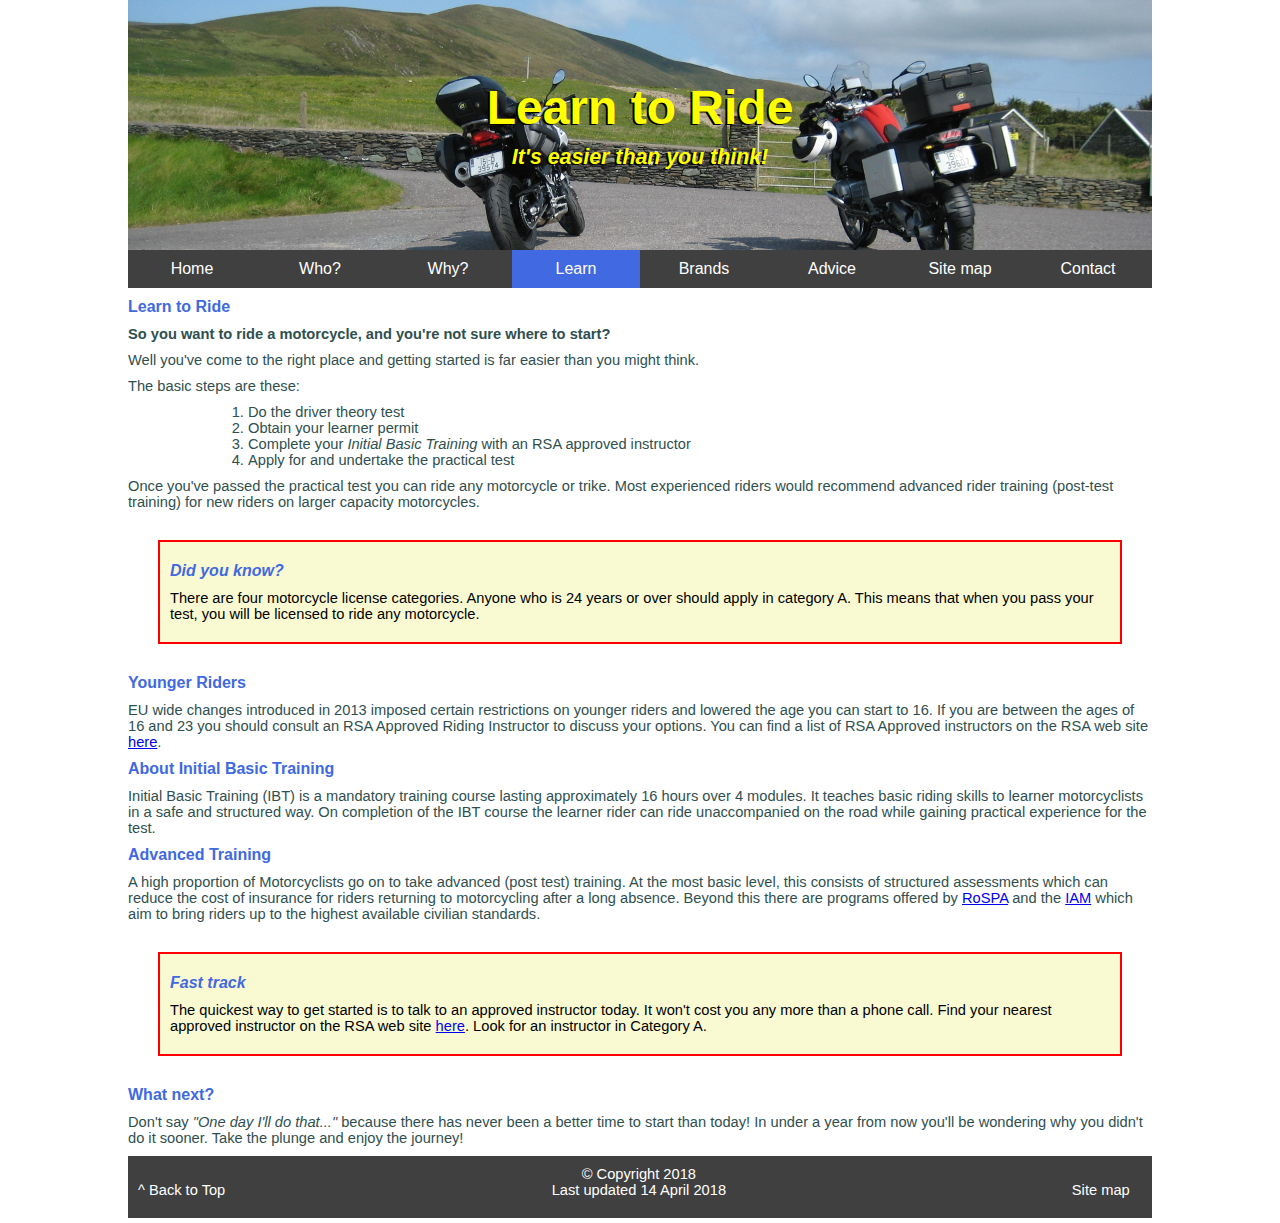
<file: learn.html>
<!-- 
	B00107907 Declan McGuire
	Web Development 1
	CA2 Assignment - Website Project
	March/April 2018
-->

<!DOCTYPE html>
<html lang="en">
	<head>
		<meta charset="utf-8">
		<title>Learn to Ride</title>
		<link href="css/stylesheet.css" rel="stylesheet">
	</head>

	<body id="top">  <!-- id as target for internal link from footer -->

		<header class="learn">
			<h1>Learn to Ride</h1>
			<h2>It's easier than you think!</h2>
		</header>
		
		<!-- ~~~~~~~~~~~~~~~~~~~~~~ Navigation Block - Common to all pages ~~~~~~~~~~~~~~~~~~~~~~ -->
		<nav>
			<ul>
				<li><a href="index.html">Home</a></li>
				<li><a href="who.html">Who?</a></li>
				<li><a href="why.html">Why?</a></li>
				<li><a href="learn.html" class="currentpage">Learn</a></li>
				<li><a href="brands.html">Brands</a></li>
				<li><a href="advice.html">Advice</a></li>
				<li><a href="sitemap.html">Site map</a></li>
				<li><a href="contact.html">Contact</a></li>
			</ul>
		</nav>

		<!-- ~~~~~~~~~~~~~~~~~~~~~~ Page Content ~~~~~~~~~~~~~~~~~~~~~~ -->

		<section>
			<h2>Learn to Ride</h2>
			<p><strong>So you want to ride a motorcycle, and you're not sure where to start?</strong></p>
			<p>Well you've come to the right place and getting started is far easier than you might think.</p>
			<p>The basic steps are these:</p>
			<ol id="learnlist">
				<li>Do the driver theory test</li>
				<li>Obtain your learner permit</li>
				<li>Complete your <em>Initial Basic Training</em> with an RSA approved instructor</li>
				<li>Apply for and undertake the practical test</li>
			</ol>
			<p>Once you've passed the practical test you can ride any motorcycle or trike. Most experienced riders would recommend advanced rider training (post-test training) for new riders on larger capacity motorcycles.</p>
		</section>

		<aside class="didyouknow">
			<h2>Did you know?</h2>
			<p>There are four motorcycle license categories. Anyone who is 24 years or over should apply in category A. This means that when you pass your test, you will be licensed to ride any motorcycle.</p>
		</aside>

		<section>
			<h2>Younger Riders</h2>
			<p>EU wide changes introduced in 2013 imposed certain restrictions on younger riders and lowered the age you can start to 16. If you are between the ages of 16 and 23 you should consult an RSA Approved Riding Instructor to discuss your options. You can find a list of RSA Approved instructors on the RSA web site <a href="http://www.rsa.ie/en/RSA/Learner-Drivers/Finding-an-instructor/" target="_blank">here</a>.</p>
		</section>

		<section>
			<h2>About Initial Basic Training</h2>
			<p>Initial Basic Training (IBT) is a mandatory training course lasting approximately 16 hours over 4 modules. It teaches basic riding skills to learner motorcyclists in a safe and structured way. On completion of the IBT course the learner rider can ride unaccompanied on the road while gaining practical experience for the test.</p>
		</section>

		<section>
			<h2>Advanced Training</h2>
			<p>A high proportion of Motorcyclists go on to take advanced (post test) training. At the most basic level, this consists of structured assessments which can reduce the cost of insurance for riders returning to motorcycling after a long absence. Beyond this there are programs offered by <a href="https://www.rospa.com/safety-training/on-road/advanced/">RoSPA</a> and the <a href="https://www.iamroadsmart.com/" target="_blank">IAM</a> which aim to bring riders up to the highest available civilian standards.</p>
		</section>

		<aside class="didyouknow">
			<h2>Fast track</h2>
			<p>The quickest way to get started is to talk to an approved instructor today. It won't cost you any more than a phone call. Find your nearest approved instructor on the RSA web site <a href="http://www.rsa.ie/en/RSA/Learner-Drivers/Finding-an-instructor/" target="_blank">here</a>. Look for an instructor in Category A.</p>
		</aside>

		<section>
			<h2>What next?</h2>
			<p>Don't say <em>&quot;One day I'll do that...&quot;</em> because there has never been a better time to start than today! In under a year from now you'll be wondering why you didn't do it sooner. Take the plunge and enjoy the journey!</p>
		</section>


	<!-- ~~~~~~~~~~~~~~~~~~~~~~ Footer Block - Common to all pages ~~~~~~~~~~~~~~~~~~~~~~ -->
		<footer>
			<div class="footerleft">
				<p><a href="#top">^ Back to Top</a></p>
			</div>
			
			<div class="footermiddle">
				<p>&copy; Copyright 2018<br>
				Last updated 14 April 2018</p>
			</div>
			
			<div class="footerright">
				<p><a href="sitemap.html">Site map</a></p>
			</div>
		</footer>

	</body>
</html>
</file>
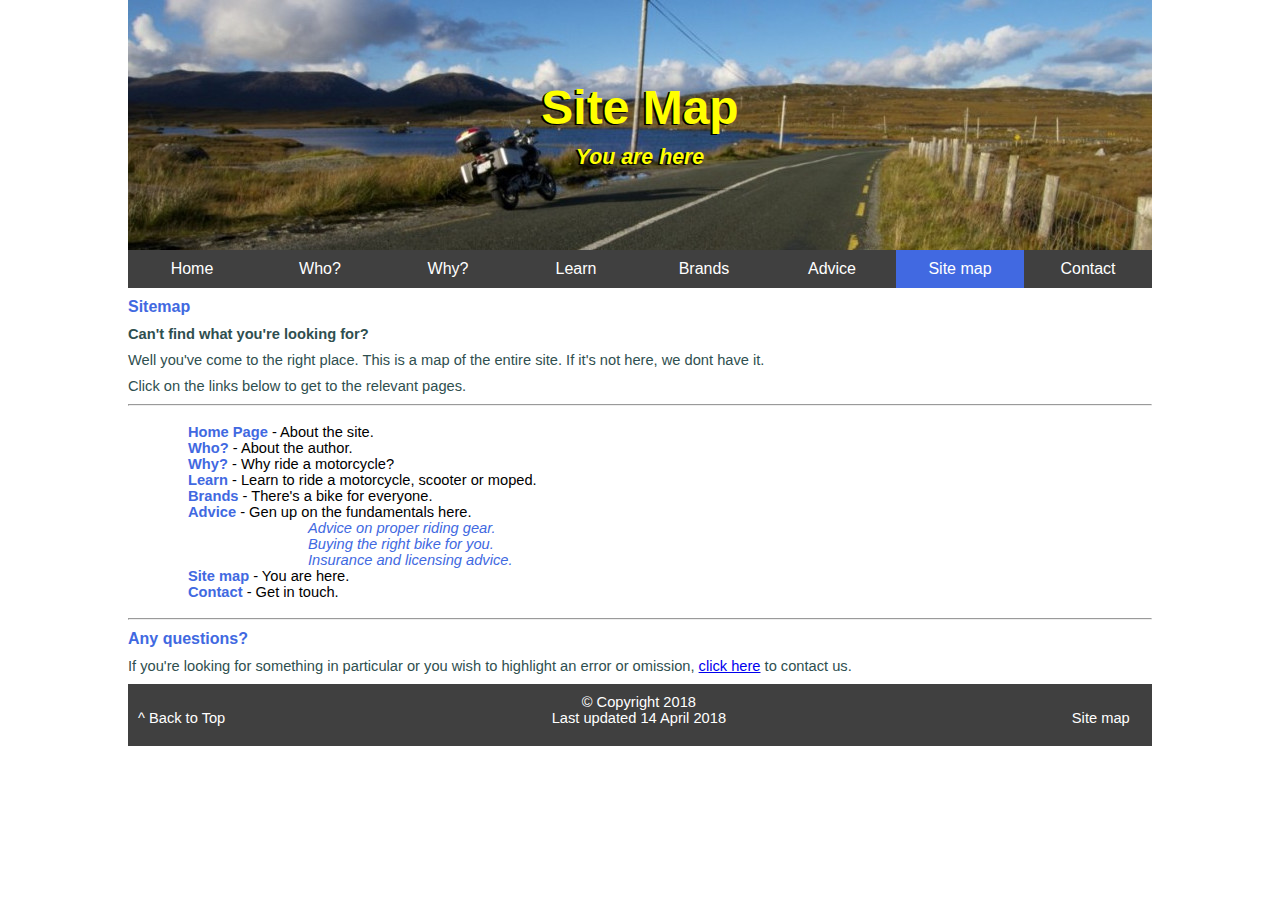
<file: sitemap.html>
<!-- 
	B00107907 Declan McGuire
	Web Development 1
	CA2 Assignment - Website Project
	March/April 2018
-->

<!DOCTYPE html>
<html lang="en">
	<head>
		<meta charset="utf-8">
		<title>Site MAp</title>
		<link href="css/stylesheet.css" rel="stylesheet">
	</head>

	<body id="top">  <!-- id as target for internal link from footer -->

		<header class="sitemap">
			<h1>Site Map</h1>
			<h2>You are here</h2>
		</header>
		
		<!-- ~~~~~~~~~~~~~~~~~~~~~~ Navigation Block - Common to all pages ~~~~~~~~~~~~~~~~~~~~~~ -->
		<nav>
			<ul>
				<li><a href="index.html">Home</a></li>
				<li><a href="who.html">Who?</a></li>
				<li><a href="why.html">Why?</a></li>
				<li><a href="learn.html">Learn</a></li>
				<li><a href="brands.html">Brands</a></li>
				<li><a href="advice.html">Advice</a></li>
				<li><a href="sitemap.html" class="currentpage">Site map</a></li>
				<li><a href="contact.html">Contact</a></li>
			</ul>
		</nav>

		<!-- ~~~~~~~~~~~~~~~~~~~~~~ Page Content ~~~~~~~~~~~~~~~~~~~~~~ -->

		<section class="s1sitemap">
			<h2>Sitemap</h2>
			<p><strong>Can't find what you're looking for?</strong></p>
			<p>Well you've come to the right place. This is a map of the entire site. If it's not here, we dont have it.</p>
			<p>Click on the links below to get to the relevant pages.</p>
			<hr><br>
			<ol>
				<li><a href="index.html"><strong>Home Page</strong></a> - About the site.</li>
				<li><a href="who.html"><strong>Who?</strong></a> - About the author.</li>
				<li><a href="why.html"><strong>Why?</strong></a> - Why ride a motorcycle?</li>
				<li><a href="learn.html"><strong>Learn</strong></a> - Learn to ride a motorcycle, scooter or moped.</li>
				<li><a href="brands.html"><strong>Brands</strong></a> - There's a bike for everyone.</li>
				<li>
					<a href="advice.html"><strong>Advice</strong></a> - Gen up on the fundamentals here.
						<ul>
							<li><a href="advice-gear.html"><em>Advice on proper riding gear.</em></a></li>
							<li><a href="advice-buying.html"><em>Buying the right bike for you.</em></a></li>
							<li><a href="advice-insurance.html"><em>Insurance and licensing advice.</em></a></li>
						</ul>
				</li>
				<li><a href="sitemap.html"><strong>Site map</strong></a> - You are here.</li>
				<li><a href="contact.html"><strong>Contact</strong></a> - Get in touch.</li>
			</ol><br>
			<hr>
		</section>

		<section>
			<h2>Any questions?</h2>
			<p>If you're looking for something in particular or you wish to highlight an error or omission, <a href="contact.html">click here</a> to contact us.</p>
		</section>


	<!-- ~~~~~~~~~~~~~~~~~~~~~~ Footer Block - Common to all pages ~~~~~~~~~~~~~~~~~~~~~~ -->
		<footer>
			<div class="footerleft">
				<p><a href="#top">^ Back to Top</a></p>
			</div>
			
			<div class="footermiddle">
				<p>&copy; Copyright 2018<br>
				Last updated 14 April 2018</p>
			</div>
			
			<div class="footerright">
				<p><a href="sitemap.html">Site map</a></p>
			</div>
		</footer>

	</body>
</html>
</file>
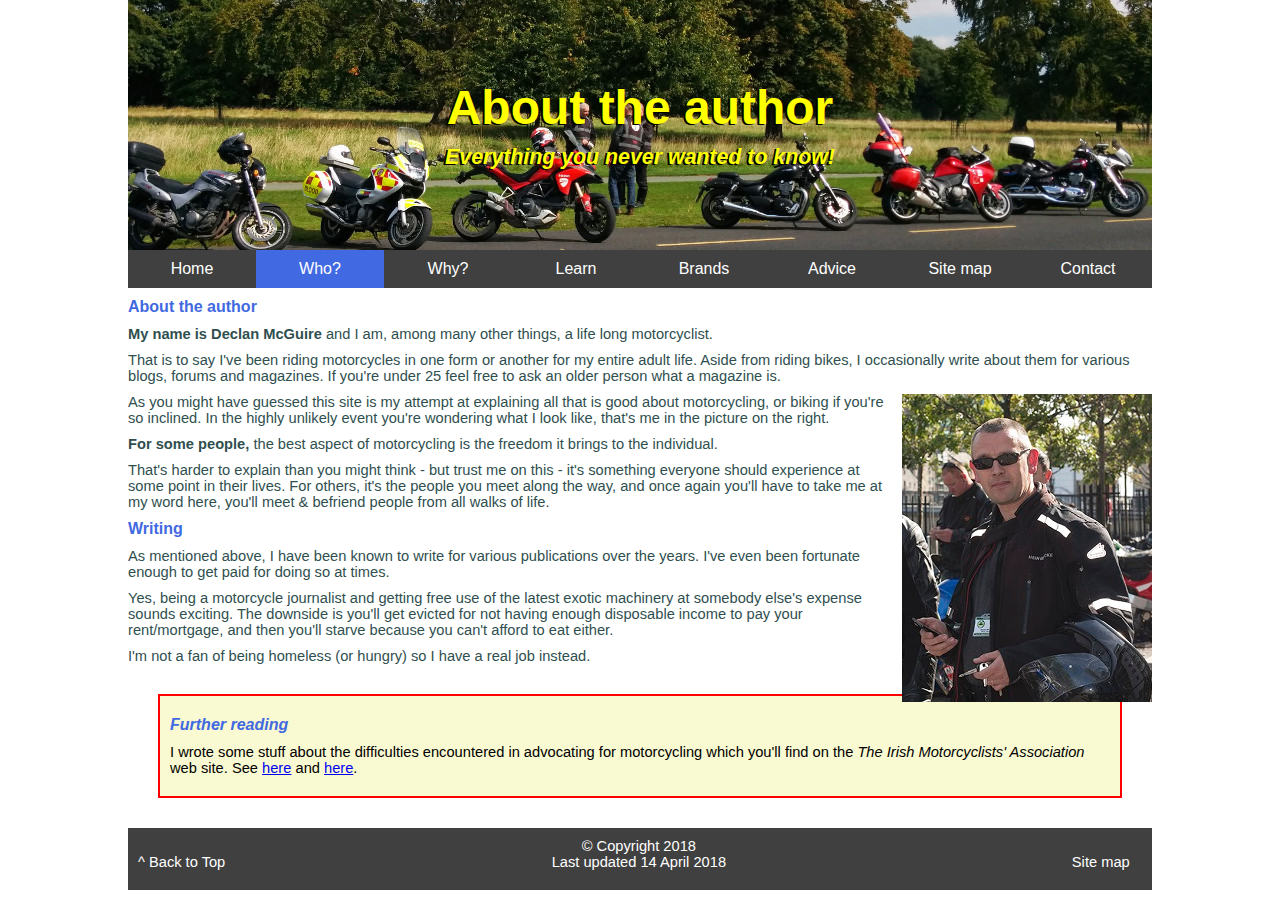
<file: who.html>
<!-- 
	B00107907 Declan McGuire
	Web Development 1
	CA2 Assignment - Website Project
	March/April 2018
-->

<!DOCTYPE html>
<html lang="en">
	<head>
		<meta charset="utf-8">
		<title>About Me</title>
		<link href="css/stylesheet.css" rel="stylesheet">
	</head>

	<body id="top">  <!-- id as target for internal link from footer -->

		<header class="who">
			<h1>About the author</h1>
			<h2>Everything you never wanted to know!</h2>
		</header>
		
		<!-- ~~~~~~~~~~~~~~~~~~~~~~ Navigation Block - Common to all pages ~~~~~~~~~~~~~~~~~~~~~~ -->
		<nav>
			<ul>
				<li><a href="index.html">Home</a></li>
				<li><a href="who.html" class="currentpage">Who?</a></li>
				<li><a href="why.html">Why?</a></li>
				<li><a href="learn.html">Learn</a></li>
				<li><a href="brands.html">Brands</a></li>
				<li><a href="advice.html">Advice</a></li>
				<li><a href="sitemap.html">Site map</a></li>
				<li><a href="contact.html">Contact</a></li>
			</ul>
		</nav>

		<!-- ~~~~~~~~~~~~~~~~~~~~~~ Page Content ~~~~~~~~~~~~~~~~~~~~~~ -->

		<section class="s1who">
			<h2>About the author</h2>
			<p><strong>My name is Declan McGuire</strong> and I am, among many other things, a life long motorcyclist.</p>

			<p>That is to say I've been riding motorcycles in one form or another for my entire adult life. Aside from riding bikes, I occasionally write about them for various blogs, forums and magazines. If you're under 25 feel free to ask an older person what a magazine is.</p>

			<img src="images/who_author.jpg" alt="photo of author" id="who_author">
			
			<p>As you might have guessed this site is my attempt at explaining all that is good about motorcycling, or biking if you're so inclined. In the highly unlikely event you're wondering what I look like, that's me in the picture on the right.</p>

			<p><strong>For some people,</strong> the best aspect of motorcycling is the freedom it brings to the individual.</p>
			<p>That's harder to explain than you might think - but trust me on this - it's something everyone should experience at some point in their lives. For others, it's the people you meet along the way, and once again you'll have to take me at my word here, you'll meet &amp; befriend people from all walks of life.</p>
		</section>

		<section>
			<h2>Writing</h2>
			<p>As mentioned above, I have been known to write for various publications over the years. I've even been fortunate enough to get paid for doing so at times.</p>
			<p>Yes, being a motorcycle journalist and getting free use of the latest exotic machinery at somebody else's expense sounds exciting. The downside is you'll get evicted for not having enough disposable income to pay your rent/mortgage, and then you'll starve because you can't afford to eat either.</p>
			<p>I'm not a fan of being homeless (or hungry) so I have a real job instead.</p>
		</section>

		<aside class="didyouknow">
			<h2>Further reading</h2>
			<p>I wrote some stuff about the difficulties encountered in advocating for motorcycling which you'll find on the <em>The Irish Motorcyclists' Association</em> web site. See <a href="https://www.magireland.org/2014/news-media/hiding-in-plain-sight/"  target="_blank">here</a> and <a href="https://www.magireland.org/2014/features/sea-change-the-ghosts-of-technology-past/"  target="_blank">here</a>.</p>
		</aside>


	<!-- ~~~~~~~~~~~~~~~~~~~~~~ Footer Block - Common to all pages ~~~~~~~~~~~~~~~~~~~~~~ -->
		<footer>
			<div class="footerleft">
				<p><a href="#top">^ Back to Top</a></p>
			</div>
			
			<div class="footermiddle">
				<p>&copy; Copyright 2018<br>
				Last updated 14 April 2018</p>
			</div>
			
			<div class="footerright">
				<p><a href="sitemap.html">Site map</a></p>
			</div>
		</footer>

	</body>
</html>
</file>
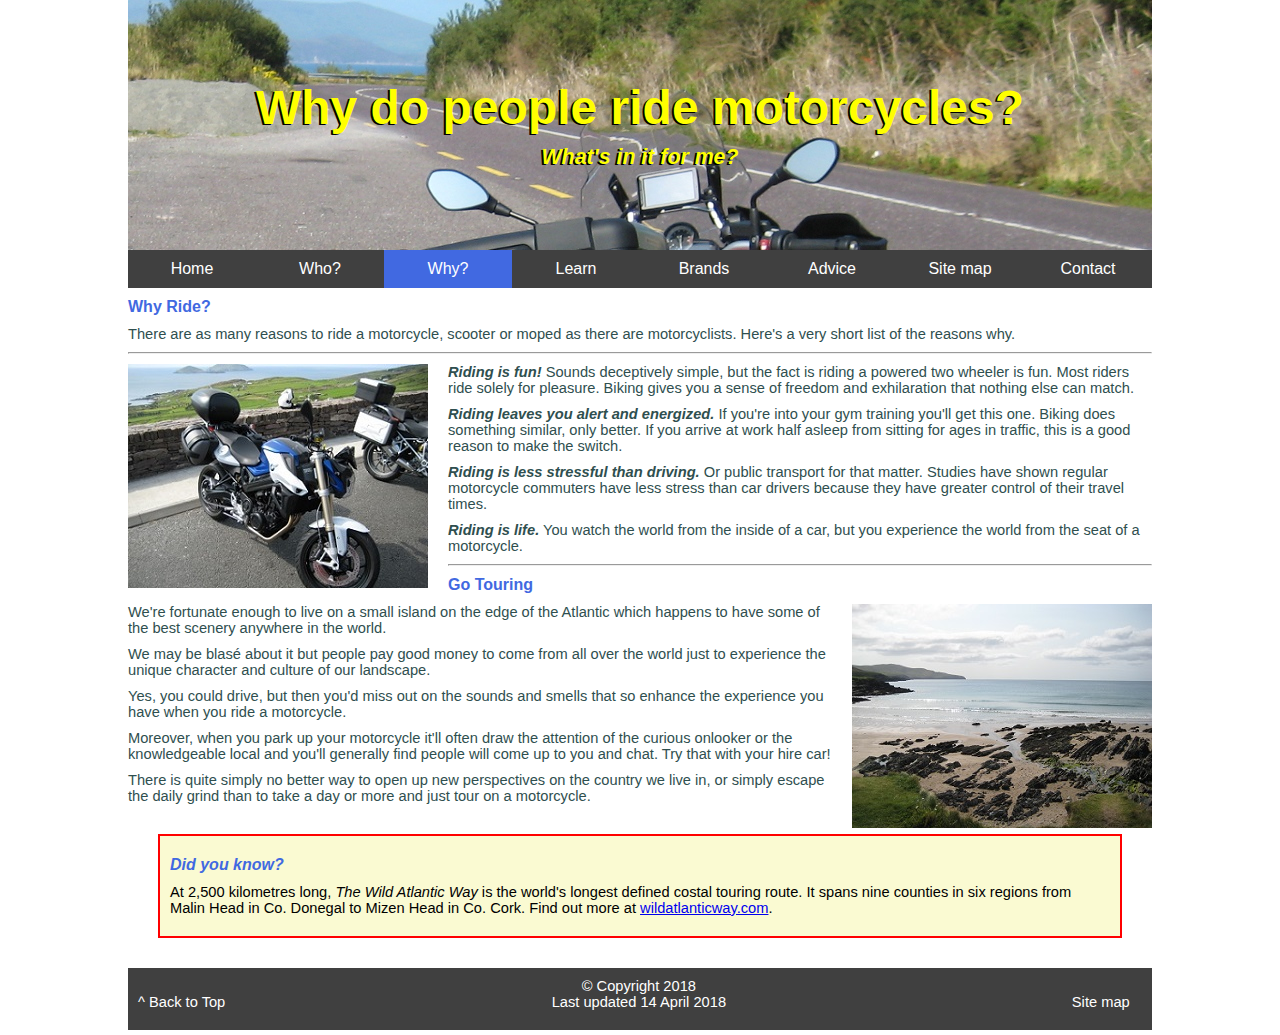
<file: why.html>
<!-- 
	B00107907 Declan McGuire
	Web Development 1
	CA2 Assignment - Website Project
	March/April 2018
-->

<!DOCTYPE html>
<html lang="en">
	<head>
		<meta charset="utf-8">
		<title>Why Ride</title>
		<link href="css/stylesheet.css" rel="stylesheet">
	</head>

	<body id="top">  <!-- id as target for internal link from footer -->

		<header class="why">
			<h1>Why do people ride motorcycles?</h1>
			<h2>What's in it for me?</h2>
		</header>
		
		<!-- ~~~~~~~~~~~~~~~~~~~~~~ Navigation Block - Common to all pages ~~~~~~~~~~~~~~~~~~~~~~ -->
		<nav>
			<ul>
				<li><a href="index.html">Home</a></li>
				<li><a href="who.html">Who?</a></li>
				<li><a href="why.html" class="currentpage">Why?</a></li>
				<li><a href="learn.html">Learn</a></li>
				<li><a href="brands.html">Brands</a></li>
				<li><a href="advice.html">Advice</a></li>
				<li><a href="sitemap.html">Site map</a></li>
				<li><a href="contact.html">Contact</a></li>
			</ul>
		</nav>

		<!-- ~~~~~~~~~~~~~~~~~~~~~~ Page content ~~~~~~~~~~~~~~~~~~~~~~ -->

		<section id="s1why">
			<h2>Why Ride?</h2>
			<p>There are as many reasons to ride a motorcycle, scooter or moped as there are motorcyclists. Here's a very short list of the reasons why.</p>
			<hr>
			<img src="images/why_bike.jpg" alt="motorcycles parked in secnic area" id="s1whyimg">
			<p><strong><em>Riding is fun!</em></strong> Sounds deceptively simple, but the fact is riding a powered two wheeler is fun. Most riders ride solely for pleasure. Biking gives you a sense of freedom and exhilaration that nothing else can match.</p>
			<p><strong><em>Riding leaves you alert and energized.</em></strong> If you're into your gym training you'll get this one. Biking does something similar, only better. If you arrive at work half asleep from sitting for ages in traffic, this is a good reason to make the switch.</p>
			<p><strong><em>Riding is less stressful than driving.</em></strong> Or public transport for that matter. Studies have shown regular motorcycle commuters have less stress than car drivers because they have greater control of their travel times.</p>
			<p><strong><em>Riding is life.</em></strong> You watch the world from the inside of a car, but you experience the world from the seat of a motorcycle.</p>
			<hr>
		</section>

		<section>
			<h2>Go Touring</h2>
			<img src="images/why_img2.jpg" alt="secnic coastal picture" id="s2whyimg">
			<p>We're fortunate enough to live on a small island on the edge of the Atlantic which happens to have some of the best scenery anywhere in the world.</p>
			<p>We may be blas&eacute; about it but people pay good money to come from all over the world just to experience the unique character and culture of our landscape.</p>
			<p>Yes, you could drive, but then you'd miss out on the sounds and smells that so enhance the experience you have when you ride a motorcycle.</p>
			<p>Moreover, when you park up your motorcycle it'll often draw the attention of the curious onlooker or the knowledgeable local and you'll generally find people will come up to you and chat. Try that with your hire car!</p>
			<p>There is quite simply no better way to open up new perspectives on the country we live in, or simply escape the daily grind than to take a day or more and just tour on a motorcycle.</p>
		</section>

		<aside class="didyouknow">
			<h2>Did you know?</h2>
			<p>At 2,500 kilometres long, <em>The Wild Atlantic Way</em> is the world's longest defined costal touring route. It spans nine counties in six regions from Malin Head in Co. Donegal to Mizen Head in Co. Cork. Find out more at <a href="https://www.wildatlanticway.com/" target="_blank">wildatlanticway.com</a>.</p>
		</aside>

	<!-- ~~~~~~~~~~~~~~~~~~~~~~ Footer Block - Common to all pages ~~~~~~~~~~~~~~~~~~~~~~ -->
		<footer>
			<div class="footerleft">
				<p><a href="#top">^ Back to Top</a></p>
			</div>
			
			<div class="footermiddle">
				<p>&copy; Copyright 2018<br>
				Last updated 14 April 2018</p>
			</div>
			
			<div class="footerright">
				<p><a href="sitemap.html">Site map</a></p>
			</div>
		</footer>

	</body>
</html>
</file>
<file: css/stylesheet.css>
/*
	B00107907 Declan McGuire
	Web Development 1
	CA2 Assignment - Website Project
	March/April 2018
*/

/* ------------------------------- Clear formatting in browser ---------------------------------- */

* {
	margin: 0;
	padding: 0;
}

/* ------------------------------- Generic Body styling ----------------------------------------- */

/* All colours referenced from:
https://www.w3schools.com/colors/colors_names.asp   */

body {
    width: 1024px;								/* Set width to 1024 pixels */
    margin: auto;								/* Margin auto to centre content on screen */
    font-family: Verdana, Arial, sans-serif;	/* Fonts in order of preference */
    background-color: #FFFFFF;					/* Page background colour */
}

body h1 {				/* Styling for <h1> tag */
	color: #00005D;		/* Colour for <h1> tag */
}

body h2 {				/* Styling for <h2> tag */
	font-size: medium;
	color: #4169E1;		/* Colour for <h2> tag */
	margin: 10px 0px; 	/* Margin top & bottom for <h2> tag */
}

body p {				/* Styling for <p> tag */
	margin: 10px 0px; 	/* 10 pixels top & bottom, no margin left & right */
	font-size: 11pt;	/* Font size 11 point */
	color: #2F4F4F;		/* A dark grey that's almost-but-not-quite-black */

}

/* ------------------------------- Header Bar (top of page) --------------------------------------*/

/* 
	Our header bar div will hold a background image comprising of a default image and some page-
	specific banners. These banner images will have a text overlay. The class name will mirror the 
	page name in the CSS; E.g. class .sitemap will be on the sitemap.html page.
*/

header {													/* General styling for header div */
 	width: 100%;											/* Width 100% of body */
 	height: 250px;											/* Height 250 pixels */
 	margin-bottom: 0px;										/* ensure no gap to nav bar */
 	background-image: url('../images/banner_homepage.jpg');	/* default background */
}

header h1 {													/* General styling for Title text */
	color: yellow;											/* It'll be Yellow */
	font-size: 36pt;										/* Big and easy to read */
	padding-top: 80px;										/* 80 pixels from top edge */	
	text-align: center;										/* Centre aligned on Div */
	text-shadow: -2px 1px #000000;							/* with a shadow for legibility */
}

header h2 {													/* General styling for subtitle text */
	color: yellow;											/* Yellow in common with title */
	text-align: center;										/* Centre aligned below Title text */
	font-style: italic;										/* Italic style */
	font-size: 16pt;
	text-shadow: -2px 1px #000000;							/* Text shadow as before */
}

.sitemap {
	background-image: url('../images/banner_sitemap.jpg');	/* site map page banner image */
}

.who {
	background-image: url('../images/banner_who.jpg');		/* Who page banner image */
}

.why {
	background-image: url('../images/banner_why.jpg');		/* Why page banner image */
}

.learn {
	background-image: url('../images/banner_learn.jpg');	/* Learn page banner image */
}

.brands {
	background-image: url('../images/banner_brands.jpg');	/* Brands page banner image */
}

.advice {
	background-image: url('../images/banner_advice.jpg');	/* Advice page banner image */
}

.contact {
	background-image: url('../images/banner_contact.jpg');	/* Contact page banner image */
}





/* ------------------------------- Navigation Bar ----------------------------------------------- */

nav {							/* Styling for nav semantic container */
	position: sticky;			/* Scroll with content until top of screen */
	top: 0px;					/* then stay against on top edge */
    background-color: #404040;	/* Change background to dark grey */
    width: 100%;				/* set to match page width */
}

nav ul {
    list-style-type: none;		/* Remove ul list bullet points */
    margin: 0px;				/* No margin, abuts other elements */
    overflow: hidden;			/* Prevent list elements going outside of the container (clipped) */
}

nav li {
    float: left;				/* Display Navbar list items horizontally */
    width: 128px;				/* From page width (1024px)/number of <li> elements (8) which then
    							provides even spacing & consumes 100% width of nav content area.  */
}

nav li a {
	display: block;				/* Make whole link area clickable, not just the word */
	text-decoration: none;		/* Remove hyper link underlines */
	padding: 10px 0px;			/* Padding nav bar: 10 pixels top & bottom, 0 pixels left & right */
	color: #FFFFFF;				/* Make Nav text white */
	text-align: center;			/* Centre Nav text in container element */
}

nav li a:hover {				/* When mouse hovers over nav list item... */
    background-color: #87CEEB;	/* ...change background colour to sky blue */
    color: #000080;				/* ...change text colour to navy blue */
}

.currentpage {					/* For the 'currentpage' class identifier... */
	background-color: #4169E1;	/* ...set the navbar text background to royal blue */
}


/* ------------------------------- Footer Bar, common to all pages ------------------------------ */

footer {						/* Container (semantic div) */
	clear: left;				/* Brand boxes on brand page left a hanging float */
	color: #FFFFFF;				/* Text colour to white */
	background-color: #404040;	/* Background Grey to match nav bar */
	margin-bottom: 5px;			/* Slight gap under, helps stop user trying to scroll past footer */
}


/* ----- Our <footer> div is a container for 3 more divs styled here ------ */

.footerleft {					/* Footer left side div */
	display: inline-block;		/* display inline-block for horizontal, simpler than float left */
	width: 15%;					/* set div to 15% page width */
    margin: 10px;				/* set margin to 10 pixels */
}

.footerleft a {					/* Footer left hyper links need... */
	text-decoration: none;		/* ...underlines removed & */
	color: #FFFFFF;				/* colour set to white. */
}

.footermiddle {					/* Footer middle div */
	width: 65%;					/* 65% page width (allowing for margins, so not 70%) */
	display: inline-block;		/* for horizontal placement */
	text-align: center;			/* and centre align the text */
}

.footermiddle p {
	color: #FFFFFF;				/* colour set to white. */
}

.footerright {					/* Footer right side div, structure mirrors left side */
	display: inline-block;		/* for horizontal placement */
	text-decoration: none;		/* Hyperlink underlines removed */
	width: 15%;					/* Div width to be 15% of page */
	text-align: right;			/* Text to right side of Div */
}

.footerright a {				/* Footer right hyper links need... */
	text-decoration: none;		/* ...underlines removed & */
	color: #FFFFFF;				/* colour set to white. */
}

/* -------------------------------- Section Specific Styling ------------------------------------ */

/* ---- Sitemap page ---- */

.s1sitemap ol {					/* s1 is section 1, sitemap is the page */
	list-style-type: none;		/* remove bullet points from list */
	margin-left: 60px;			/* offset 160 pixels from left */
	font-size: 11pt;			/* To match body text */
}

.s1sitemap ul {					/* s1 is section 1, sitemap is the page */
	list-style-type: none;		/* remove bullet points from list */
	margin-left: 120px;			/* offset 160 pixels from left */
	font-size: 11pt;			/* To match body text */
}

.s1sitemap a {
	text-decoration: none;		/* remove underlines from hyperlinks */
	color: #4169E1;				/* set the text colour to royal blue */
}


/* ---- Home page ---- */

#s1home, #s3home {				/* Home page section 1 & 3 images */
	float: right;
	margin-left: 10px;
}

#s2home {						/* Home page section 2 image */
	float: left;
	margin-right: 10px;
}

#s3homeul {						/* Home page UL in section 3 */
	margin-left: 150px;
	font-size: small;
	font-style: italic;
	text-decoration: none;
}

/* ---- Who? page ---- */

#who_author {					/* Author image on Who? page */
	float: right;
	margin-left: 10px;
}


/* ---- Why? page ---- */

#s1whyimg {						/* Why? page section 1 image */
	float: left;
	margin: 10px 20px 5px 0px;
}

#s2whyimg {						/* Why? page section 2 image */
	float: right;
	margin: 0px 0px 10px 20px;
}

/* ---- Learn page ---- */

#learnlist {					/* Ordered list on Learn page */
	margin-left: 120px;
	font-size: 11pt;
	color: #2F4F4F;	
}

/* ---- Brand page ---- */

.brandbox {						/* Divs to hold brand logos on Brands page */
    float: left;     
    width: 230px;
    height: 250px;
    margin: 10px;
    border: 3px solid #4169E1;	
    display: flex;				/* Alignment method for jpg files in boxes */
    align-items: center;		/* was sourced from W3schools.com CSS tutor */
    justify-content: center;	/* and modified to suit our implementation */
}

.brandbox:hover { 				/* Mouseover for boxes on brands page */
    border: 3px solid red;
    opacity: 0.8;
}

/* ---- advice.html page ---- */

.advicebox {					/* Divs to hold info on Advice page */
    float: left;     
    width: 306px;
    height: 280px;
    margin: 10px;
    border: 3px solid #4169E1;	
    display: flex;				/* Alignment method for jpg files in boxes */
    align-items: center;		/* was sourced from W3schools.com CSS tutor */
    justify-content: center;	/* and modified to suit our implementation */
}

.advicebox:hover { 				/* Mouseover for boxes on advice page */
    border: 3px solid red;
    opacity: 0.8;
}

.advicebox-title {				/* titles over advice boxes on advice page */
	text-decoration: none;
	display: inline-block;
	padding-left: 110px;
	padding-right: 110px;
}

/* ---- advice-buying.html page ---- */

.bikediv {						/* Styles the 8 No. .bikediv blocks on the bike-buying page */
	margin: 25px 0;
	clear: both;				/* Prevent overlaps */
	overflow:hidden; 			/* Tidy up the layout */
}

.bikediv a {
	color: #4169E1;
	font-size: 80%;
}

.bikediv h2 {					/* Change h2's to red for discrimination in body text */
	color: red;
}

.bikeimg {
	float: left;				/* Float bike images to left, text will go to right */
	margin: 0px 25px 20px 20px;	/* Margins for the image to offset from other elements */
	width: 250px;				/* Images scaled to 250 pixels wide */
	height: auto;				/* Height proportionate to width. */
}

/* ---- advice-insurance.html page ---- */

.insurancelist {				/* Styles mixed list on insurance page */
	margin-left: 50px;
	color: #2F4F4F;				/* A dark grey that's almost-but-not-quite-black */
}

.insurancelist ul {				/* Styles ul for mixed list on insurance page */
	margin-left: 80px;
	color: #2F4F4F;	
}

.gear_left_img {				/* Advice>Gear page left-aligned image */
	float: left;
	margin: 10px 20px 5px 0px;
}

.gear_right_img {				/* Advice>Gear page right-aligned image */
	float: right;
	margin: 0px 0px 10px 20px;
}

/* -------------------------------- Aside Specific Styling -------------------------------------- */

/*

The Aside tag has been re-purposed throughout the site to provide a flash box for highlighting 
key content or concepts. The box heading is typically "Did you know?" and the class id taken
from this title.

*/

aside h2 {
	font-style: italic;
}

.didyouknow {
	background-color: #FAFAD2;
	padding: 10px;
	margin: 30px;
	border: 2px solid red;
}

.didyouknow p {
	color: #000000;
}
/* -------------------------------- Breadcrumb links on advice pages ----------------------------*/

.breadcrumb p {
	color: #4169E1;
	font-size: 80%;
}
</file>
